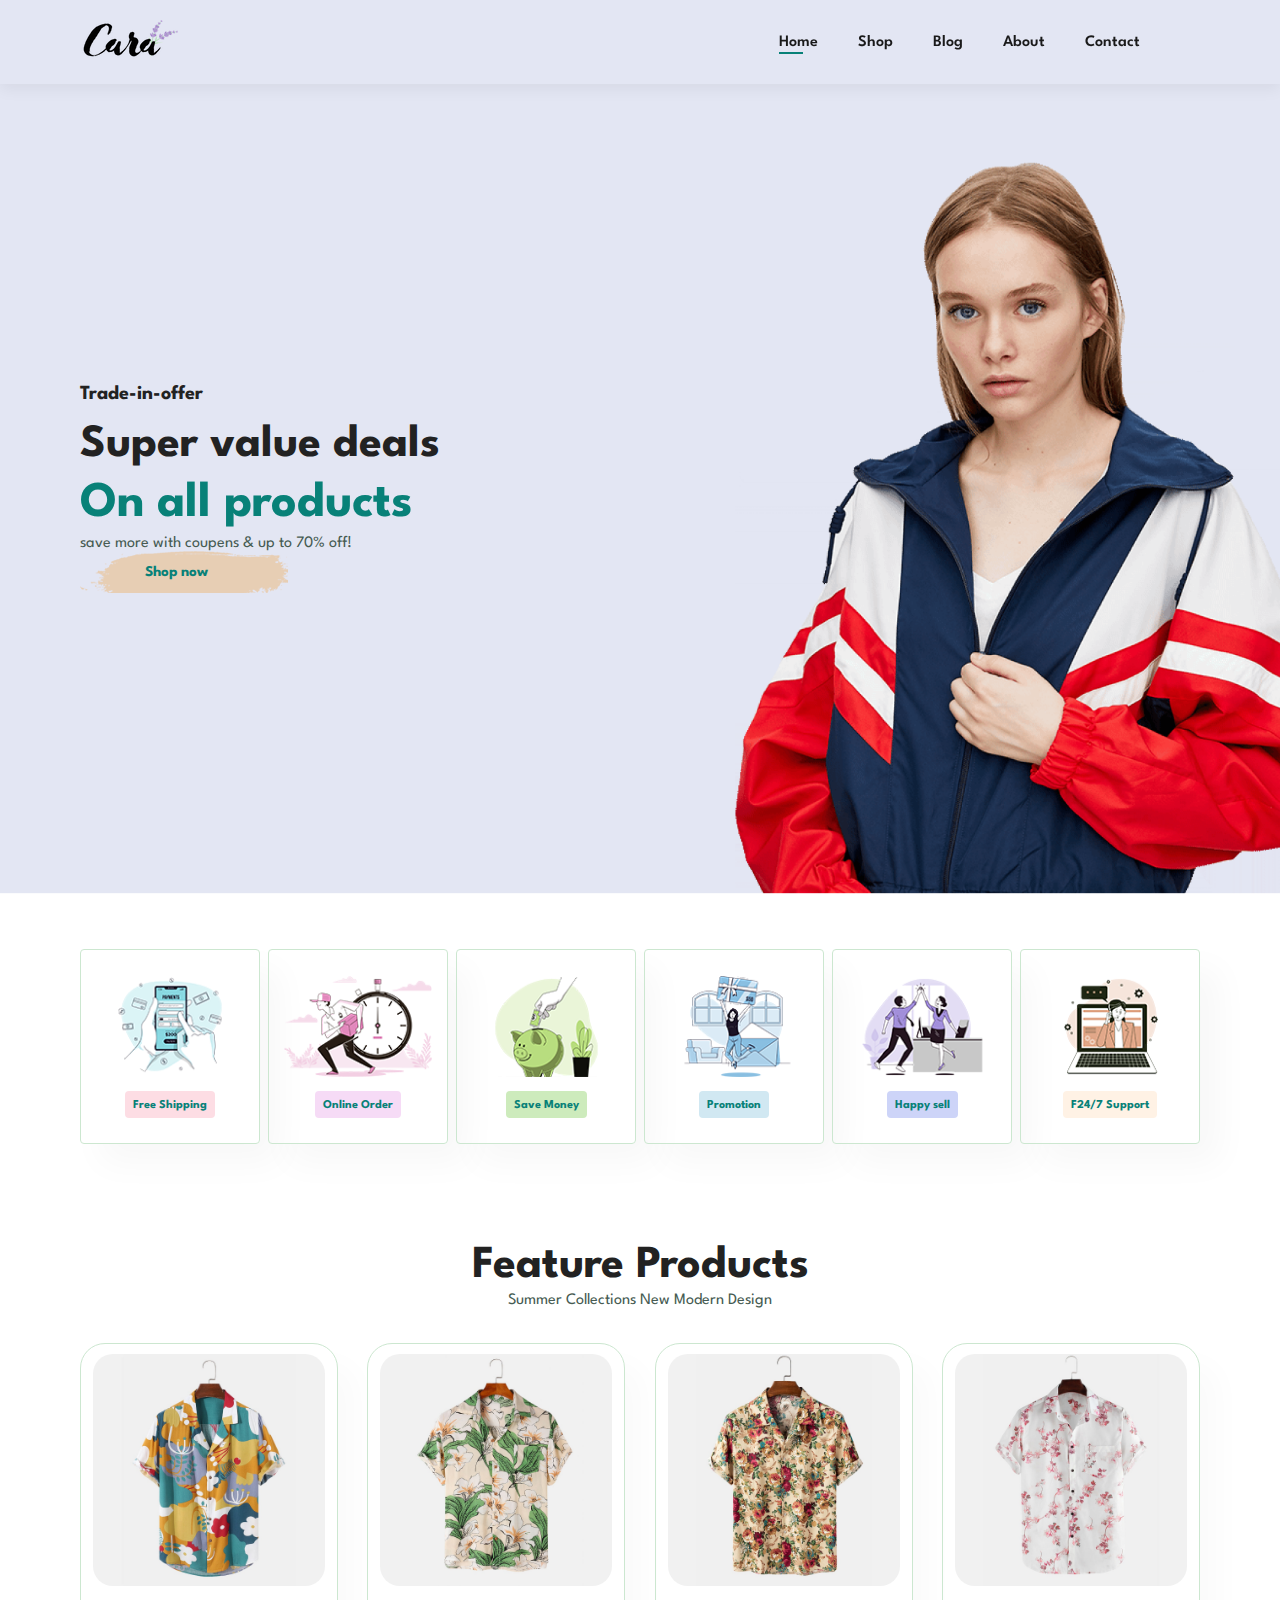
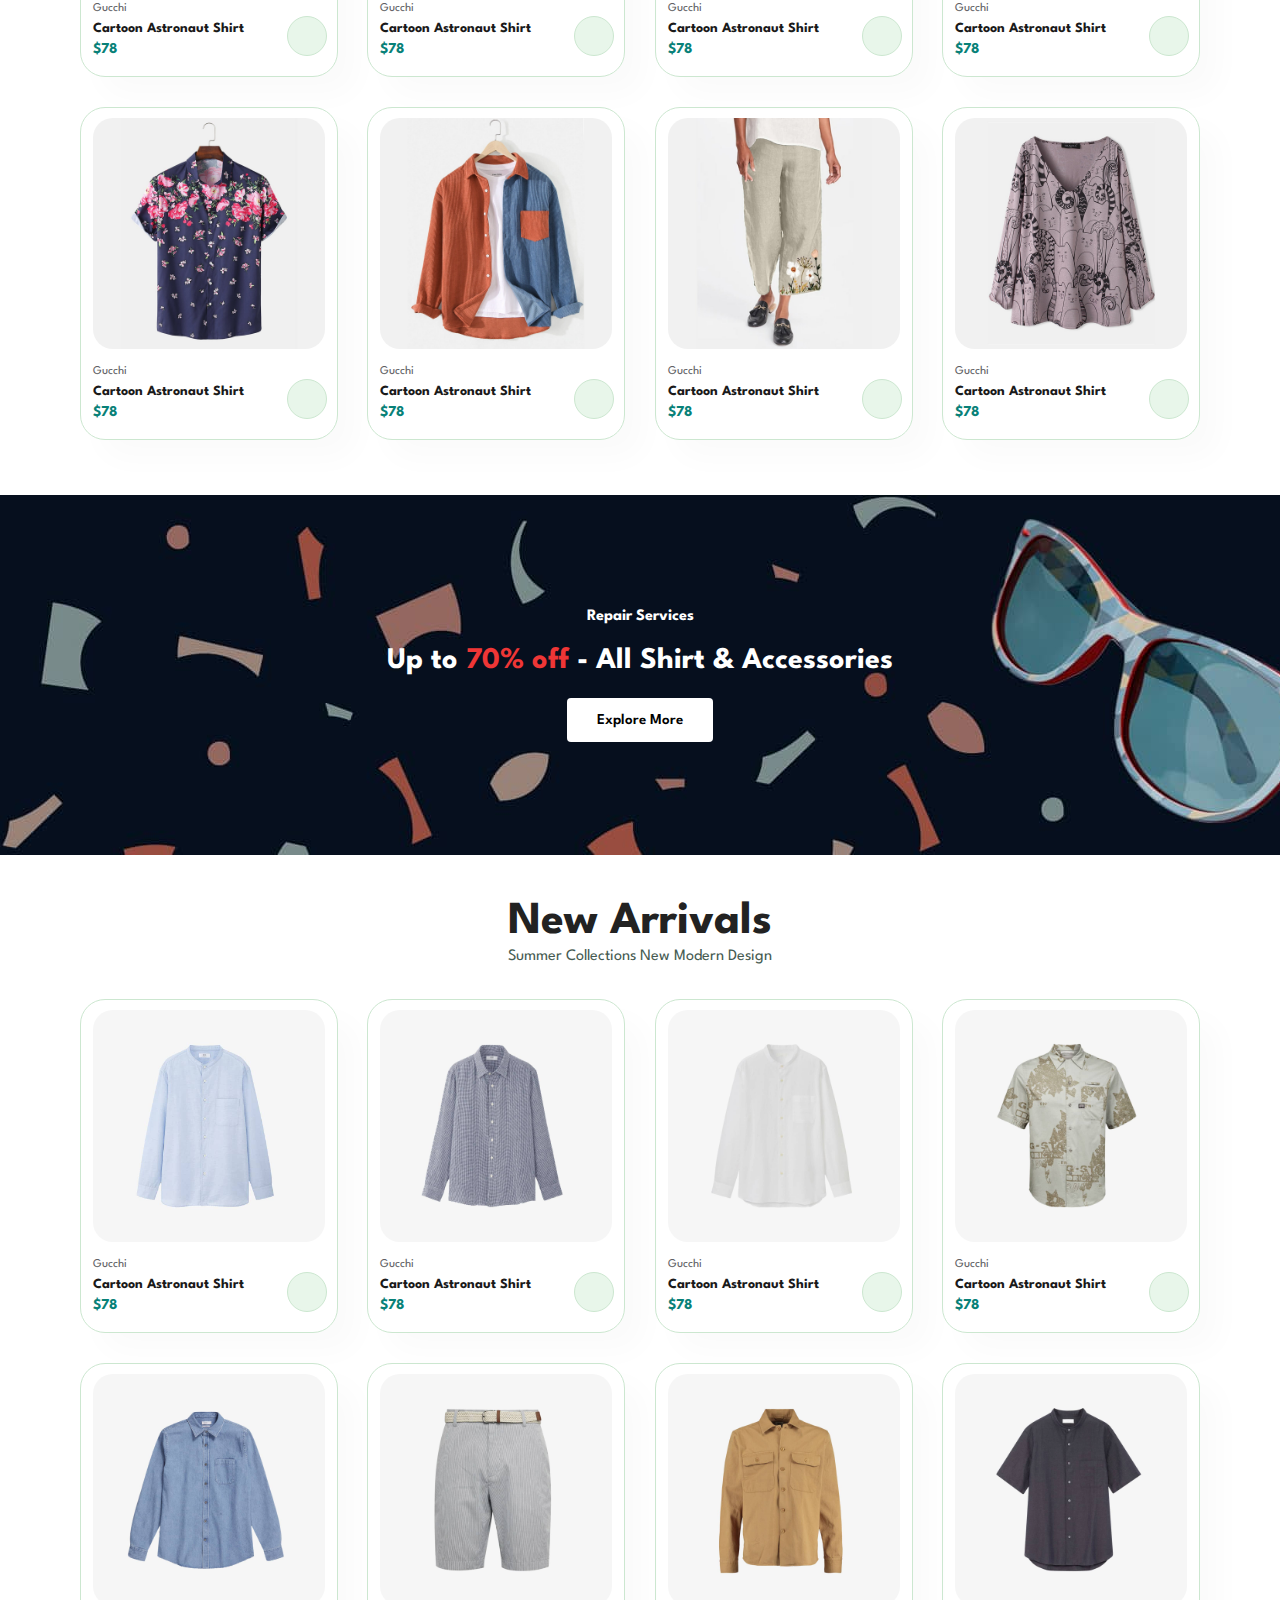
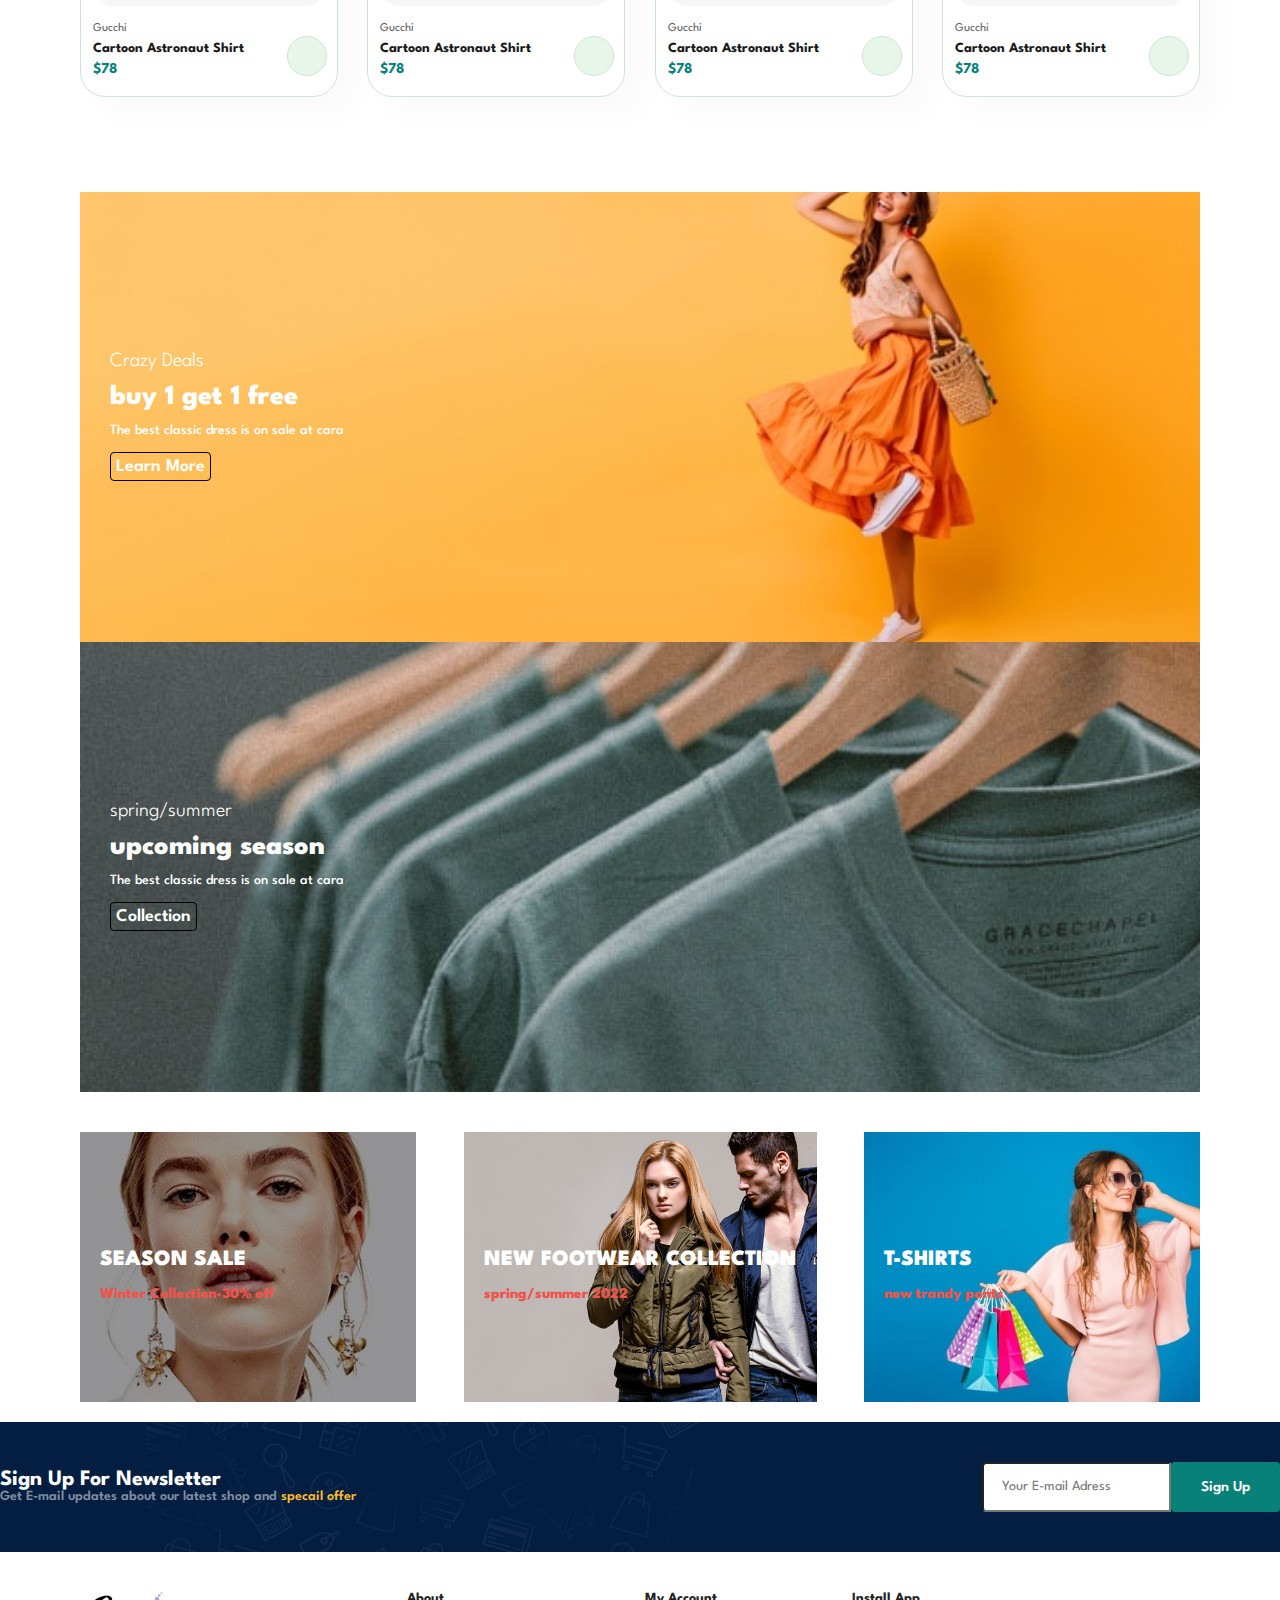
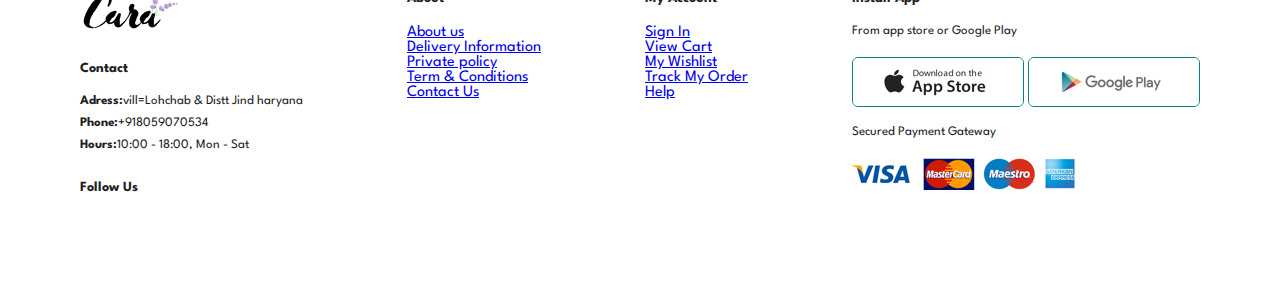
<file: index.html>
<!DOCTYPE html>
<html lang="en">
 

<head>
    <meta charset="UTF-8">
    <meta http-equiv="X-UA-Compatible" content="IE=edge">
    <meta name="viewport" content="width=device-widht, initial-scale=1.0">
    <title> Ecommerce web </title>
    <!-- <link rel="stylesheet" href="https://use.fontawesome.com/releases/v5.15.4/css/all.css" /> -->
    <link rel="stylesheet" href="https://cdnjs.cloudflare.com/ajax/libs/font-awesome/6.1.1/css/all.min.css"
        integrity="sha512-KfkfwYDsLkIlwQp6LFnl8zNdLGxu9YAA1QvwINks4PhcElQSvqcyVLLD9aMhXd13uQjoXtEKNosOWaZqXgel0g=="
        crossorigin="anonymous" referrerpolicy="no-referrer" />


    <link rel="stylesheet" href="style.css">

</head>

<body>
    <section id="header">
        <a href="#"><img src="img/logo.png" class="logo" alt=""></a>
        <div>
            <ul id="navbar">
                <li><a class="active" href="index.html">Home</a></li>
                <li><a href="shop.html">Shop</a></li>
                <li><a href="blog.html">Blog</a></li>
                <li><a href="about.html">About</a></li>
                <li><a href="contact.html">Contact</a></li>
                <li id="lg-bag"><a href="cart.html"><i class="fa-solid fa-cart-arrow-down"></i></a></li>
                <a href="#" id="close"><i class="fa fa-times" aria-hidden="true"></i>
                </a>
            </ul>
        </div>
        <div id="mobile">
            <a href="cart.html"><i class="fa-solid fa-cart-arrow-down"></i></a>
            <i id="bar" class="fas fa-outdent"></i>
        </div>
       
    </section>

    <section id="hero">
        <h4>Trade-in-offer</h4>
        <h2>Super value deals</h2>
        <h1>On all products</h1>
        <p>save more with coupens & up to 70% off! </p>
        <button>Shop now</button>
    </section>


    <section id="feature" class="section-p1">
        <div class="fe-box">
            <img src="img/features/f1.png" alt="">
            <h6>Free Shipping</h6>
        </div>
        <div class="fe-box">
            <img src="img/features/f2.png" alt="">
            <h6>Online Order</h6>
        </div>
        <div class="fe-box">
            <img src="img/features/f3.png" alt="">
            <h6>Save Money</h6>
        </div>
        <div class="fe-box">
            <img src="img/features/f4.png" alt="">
            <h6>Promotion</h6>
        </div>
        <div class="fe-box">
            <img src="img/features/f5.png" alt="">
            <h6>Happy sell</h6>
        </div>
        <div class="fe-box">
            <img src="img/features/f6.png" alt="">
            <h6> F24/7 Support</h6>
        </div>

    </section>
    <section id="product1" class="section-p1">
        <h2>Feature Products</h2>
        <p>Summer Collections New Modern Design</p>
        <div class="pro-container">
            <div class="pro">
                <img src="img/products/f1.jpg" alt="">
                <div class="des">
                    <span>Gucchi</span>
                    <h5>Cartoon Astronaut Shirt</h5>
                    <div class="star">
                        <i class="fas fa-star"></i>
                        <i class="fas fa-star"></i>
                        <i class="fas fa-star"></i>
                        <i class="fas fa-star"></i>
                        <i class="fas fa-star"></i>
                    </div>
                    <h4>$78</h4>
                </div>
                <a href="#">
                    <i class="fa-solid fa-cart-arrow-down cart"></i>
                   
                   
                    
                </a>
            </div>
            <div class="pro">
                <img src="img/products/f2.jpg" alt="">
                <div class="des">
                    <span>Gucchi</span>
                    <h5>Cartoon Astronaut Shirt</h5>
                    <div class="star">
                        <i class="fas fa-star"></i>
                        <i class="fas fa-star"></i>
                        <i class="fas fa-star"></i>
                        <i class="fas fa-star"></i>
                        <i class="fas fa-star"></i>
                    </div>
                    <h4>$78</h4>
                </div>
                <a href="#"><i class="fa-solid fa-cart-arrow-down cart"></i></a>
            </div>
            <div class="pro">
                <img src="img/products/f3.jpg" alt="">
                <div class="des">
                    <span>Gucchi</span>
                    <h5>Cartoon Astronaut Shirt</h5>
                    <div class="star">
                        <i class="fas fa-star"></i>
                        <i class="fas fa-star"></i>
                        <i class="fas fa-star"></i>
                        <i class="fas fa-star"></i>
                        <i class="fas fa-star"></i>
                    </div>
                    <h4>$78</h4>
                </div>
                <a href="#"><i class="fa-solid fa-cart-arrow-down cart"></i></a>
            </div>
            <div class="pro">
                <img src="img/products/f4.jpg" alt="">
                <div class="des">
                    <span>Gucchi</span>
                    <h5>Cartoon Astronaut Shirt</h5>
                    <div class="star">
                        <i class="fas fa-star"></i>
                        <i class="fas fa-star"></i>
                        <i class="fas fa-star"></i>
                        <i class="fas fa-star"></i>
                        <i class="fas fa-star"></i>
                    </div>
                    <h4>$78</h4>
                </div>
                <a href="#"><i class="fa-solid fa-cart-arrow-down cart"></i></a>
            </div>
            <div class="pro">
                <img src="img/products/f5.jpg" alt="">
                <div class="des">
                    <span>Gucchi</span>
                    <h5>Cartoon Astronaut Shirt</h5>
                    <div class="star">
                        <i class="fas fa-star"></i>
                        <i class="fas fa-star"></i>
                        <i class="fas fa-star"></i>
                        <i class="fas fa-star"></i>
                        <i class="fas fa-star"></i>
                    </div>
                    <h4>$78</h4>
                </div>
                <a href="#"><i class="fa-solid fa-cart-arrow-down cart"></i></a>
            </div>
            <div class="pro">
                <img src="img/products/f6.jpg" alt="">
                <div class="des">
                    <span>Gucchi</span>
                    <h5>Cartoon Astronaut Shirt</h5>
                    <div class="star">
                        <i class="fas fa-star"></i>
                        <i class="fas fa-star"></i>
                        <i class="fas fa-star"></i>
                        <i class="fas fa-star"></i>
                        <i class="fas fa-star"></i>
                    </div>
                    <h4>$78</h4>
                </div>
                <a href="#"><i class="fa-solid fa-cart-arrow-down cart"></i></a>
            </div>
            <div class="pro">
                <img src="img/products/f7.jpg" alt="">
                <div class="des">
                    <span>Gucchi</span>
                    <h5>Cartoon Astronaut Shirt</h5>
                    <div class="star">
                        <i class="fas fa-star"></i>
                        <i class="fas fa-star"></i>
                        <i class="fas fa-star"></i>
                        <i class="fas fa-star"></i>
                        <i class="fas fa-star"></i>
                    </div>
                    <h4>$78</h4>
                </div>
                <a href="#"><i class="fa-solid fa-cart-arrow-down cart"></i></a>
            </div>
            <div class="pro">
                <img src="img/products/f8.jpg" alt="">
                <div class="des">
                    <span>Gucchi</span>
                    <h5>Cartoon Astronaut Shirt</h5>
                    <div class="star">
                        <i class="fas fa-star"></i>
                        <i class="fas fa-star"></i>
                        <i class="fas fa-star"></i>
                        <i class="fas fa-star"></i>
                        <i class="fas fa-star"></i>
                    </div>
                    <h4>$78</h4>
                </div>
                <a href="#"><i class="fa-solid fa-cart-arrow-down cart"></i></a>
            </div>
        </div>

    </section>
    <section id="banner" class="section-m1">
        <h4>Repair Services </h4>
        <h2>Up to <span>70% off</span> - All Shirt & Accessories</h2>
        <button class="normal">Explore More</button>
    </section>

    <section id="product1" class="section-p1">
        <h2>New Arrivals</h2>
        <p>Summer Collections New Modern Design</p>
        <div class="pro-container">
            <div class="pro">
                <img src="img/products/n1.jpg" alt="">
                <div class="des">
                    <span>Gucchi</span>
                    <h5>Cartoon Astronaut Shirt</h5>
                    <div class="star">
                        <i class="fas fa-star"></i>
                        <i class="fas fa-star"></i>
                        <i class="fas fa-star"></i>
                        <i class="fas fa-star"></i>
                        <i class="fas fa-star"></i>
                    </div>
                    <h4>$78</h4>
                </div>
                <a href="#"><i class="fa-solid fa-cart-arrow-down cart"></i></a>
            </div>
            <div class="pro">
                <img src="img/products/n2.jpg" alt="">
                <div class="des">
                    <span>Gucchi</span>
                    <h5>Cartoon Astronaut Shirt</h5>
                    <div class="star">
                        <i class="fas fa-star"></i>
                        <i class="fas fa-star"></i>
                        <i class="fas fa-star"></i>
                        <i class="fas fa-star"></i>
                        <i class="fas fa-star"></i>
                    </div>
                    <h4>$78</h4>
                </div>
                <a href="#"><i class="fa-solid fa-cart-arrow-down cart"></i></a>
            </div>
            <div class="pro">
                <img src="img/products/n3.jpg" alt="">
                <div class="des">
                    <span>Gucchi</span>
                    <h5>Cartoon Astronaut Shirt</h5>
                    <div class="star">
                        <i class="fas fa-star"></i>
                        <i class="fas fa-star"></i>
                        <i class="fas fa-star"></i>
                        <i class="fas fa-star"></i>
                        <i class="fas fa-star"></i>
                    </div>
                    <h4>$78</h4>
                </div>
                <a href="#"><i class="fa-solid fa-cart-arrow-down cart"></i></a>
            </div>
            <div class="pro">
                <img src="img/products/n4.jpg" alt="">
                <div class="des">
                    <span>Gucchi</span>
                    <h5>Cartoon Astronaut Shirt</h5>
                    <div class="star">
                        <i class="fas fa-star"></i>
                        <i class="fas fa-star"></i>
                        <i class="fas fa-star"></i>
                        <i class="fas fa-star"></i>
                        <i class="fas fa-star"></i>
                    </div>
                    <h4>$78</h4>
                </div>
                <a href="#"><i class="fa-solid fa-cart-arrow-down cart"></i></a>
            </div>
            <div class="pro">
                <img src="img/products/n5.jpg" alt="">
                <div class="des">
                    <span>Gucchi</span>
                    <h5>Cartoon Astronaut Shirt</h5>
                    <div class="star">
                        <i class="fas fa-star"></i>
                        <i class="fas fa-star"></i>
                        <i class="fas fa-star"></i>
                        <i class="fas fa-star"></i>
                        <i class="fas fa-star"></i>
                    </div>
                    <h4>$78</h4>
                </div>
                <a href="#"><i class="fa-solid fa-cart-arrow-down cart"></i></a>
            </div>
            <div class="pro">
                <img src="img/products/n6.jpg" alt="">
                <div class="des">
                    <span>Gucchi</span>
                    <h5>Cartoon Astronaut Shirt</h5>
                    <div class="star">
                        <i class="fas fa-star"></i>
                        <i class="fas fa-star"></i>
                        <i class="fas fa-star"></i>
                        <i class="fas fa-star"></i>
                        <i class="fas fa-star"></i>
                    </div>
                    <h4>$78</h4>
                </div>
                <a href="#"><i class="fa-solid fa-cart-arrow-down cart"></i></a>
            </div>
            <div class="pro">
                <img src="img/products/n7.jpg" alt="">
                <div class="des">
                    <span>Gucchi</span>
                    <h5>Cartoon Astronaut Shirt</h5>
                    <div class="star">
                        <i class="fas fa-star"></i>
                        <i class="fas fa-star"></i>
                        <i class="fas fa-star"></i>
                        <i class="fas fa-star"></i>
                        <i class="fas fa-star"></i>
                    </div>
                    <h4>$78</h4>
                </div>
                <a href="#"><i class="fa-solid fa-cart-arrow-down cart"></i></a>
            </div>
            <div class="pro">
                <img src="img/products/n8.jpg" alt="">
                <div class="des">
                    <span>Gucchi</span>
                    <h5>Cartoon Astronaut Shirt</h5>
                    <div class="star">
                        <i class="fas fa-star"></i>
                        <i class="fas fa-star"></i>
                        <i class="fas fa-star"></i>
                        <i class="fas fa-star"></i>
                        <i class="fas fa-star"></i>
                    </div>
                    <h4>$78</h4>
                </div>
                <a href="#"><i class="fa-solid fa-cart-arrow-down cart"></i></a>
            </div>
        </div>

    </section>

    <section id="sm-banner" class="section-p1">
        <div class="banner-box">
            <h4>Crazy Deals</h4>
            <h2>buy 1 get 1 free</h2>
            <span>The best classic dress is on sale at cara</span>
            <button class="white"> Learn More</button>
        </div>
        <div class="banner-box banner-box2">
            <h4>spring/summer</h4>
            <h2>upcoming season</h2>
            <span>The best classic dress is on sale at cara</span>
            <button class="white"> Collection</button>
        </div>
    </section>
    <section id="banner3">
        <div class="banner-box ">

            <h2>SEASON SALE</h2>
            <h3>Winter Collection-30% off</h3>

        </div>
        <div class="banner-box banner-box2 ">

            <h2>NEW FOOTWEAR COLLECTION</h2>
            <h3>spring/summer 2022</h3>

        </div>

        <div class="banner-box banner-box3 ">

            <h2>T-SHIRTS</h2>
            <h3>new trandy pants</h3>

        </div>
    </section>
    <section id="newsletter" class="section-p1 section-m1">
        <div class="newstext">
            <h4>Sign Up For Newsletter</h4>
            <p>Get E-mail updates about our latest shop and <span>specail offer</span></p>
        </div>
        <div class="from">
            <input type="tex" placeholder="Your E-mail Adress">
            <button class="normal">Sign Up</button>
        </div>
    </section>
    <footer class="section-p1">
        <div class="col">
            <img class="logo" src="img/logo.png" alt="">
            <h4>Contact</h4>
            <p><strong>Adress:</strong>vill=Lohchab & Distt Jind haryana</p>
            <p><strong>Phone:</strong>+918059070534</p>
            <p><strong>Hours:</strong>10:00 - 18:00, Mon - Sat</p>
            <div class="follow">
                <h4> Follow Us</h4>
                <div class="icon">
                    <i class="fab fa-facebook-f"></i>
                    <i class="fab fa-twitter"></i>
                    <i class="fab fa-instagram"></i>
                    <i class="fab fa-pintrest-p"></i>
                    <i class="fab fa-youtube"></i>
                </div>
            </div>
        </div>
        <div class="col">
            <h4>About</h4>
            <a href="#">About us</a>
            <a href="#">Delivery Information</a>
            <a href="#">Private policy</a>
            <a href="#">Term & Conditions</a>
            <a href="#">Contact Us</a>

        </div>
        <div class="col">
            <h4>My Account </h4>
            <a href="#">Sign In</a>
            <a href="#">View Cart</a>
            <a href="#">My Wishlist</a>
            <a href="#">Track My Order</a>
            <a href="#">Help</a>

        </div>
        <div class="col install">
            <h4>Install App</h4>
            <p>From app store or Google Play</p>
            <div class="row">
                <img src="img/pay/app.jpg" alt="">
                <img src="img/pay/play.jpg" alt="">
            </div>
            <p>Secured Payment Gateway</p>

            <img src="img/pay/pay.png" alt="">
  </footer>

    <script src="java.js"></script>
</body>

</html>
</file>
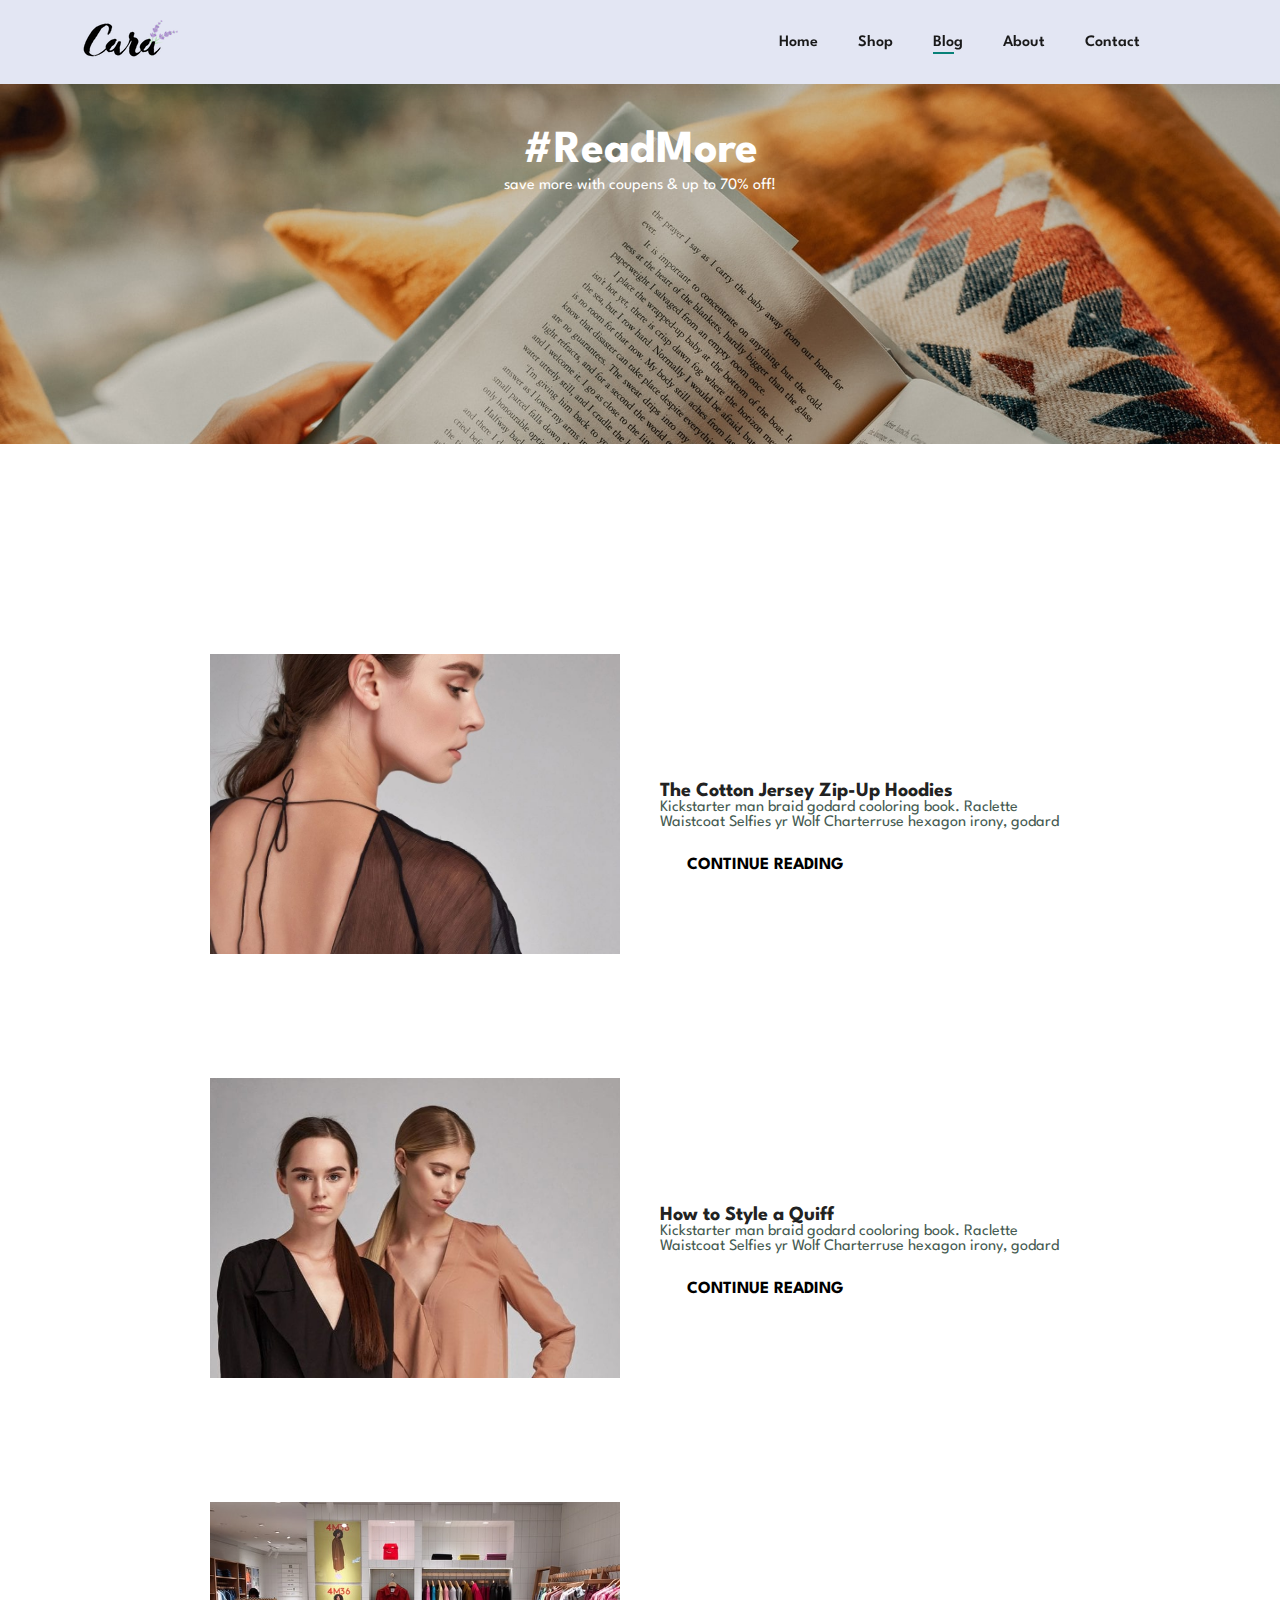
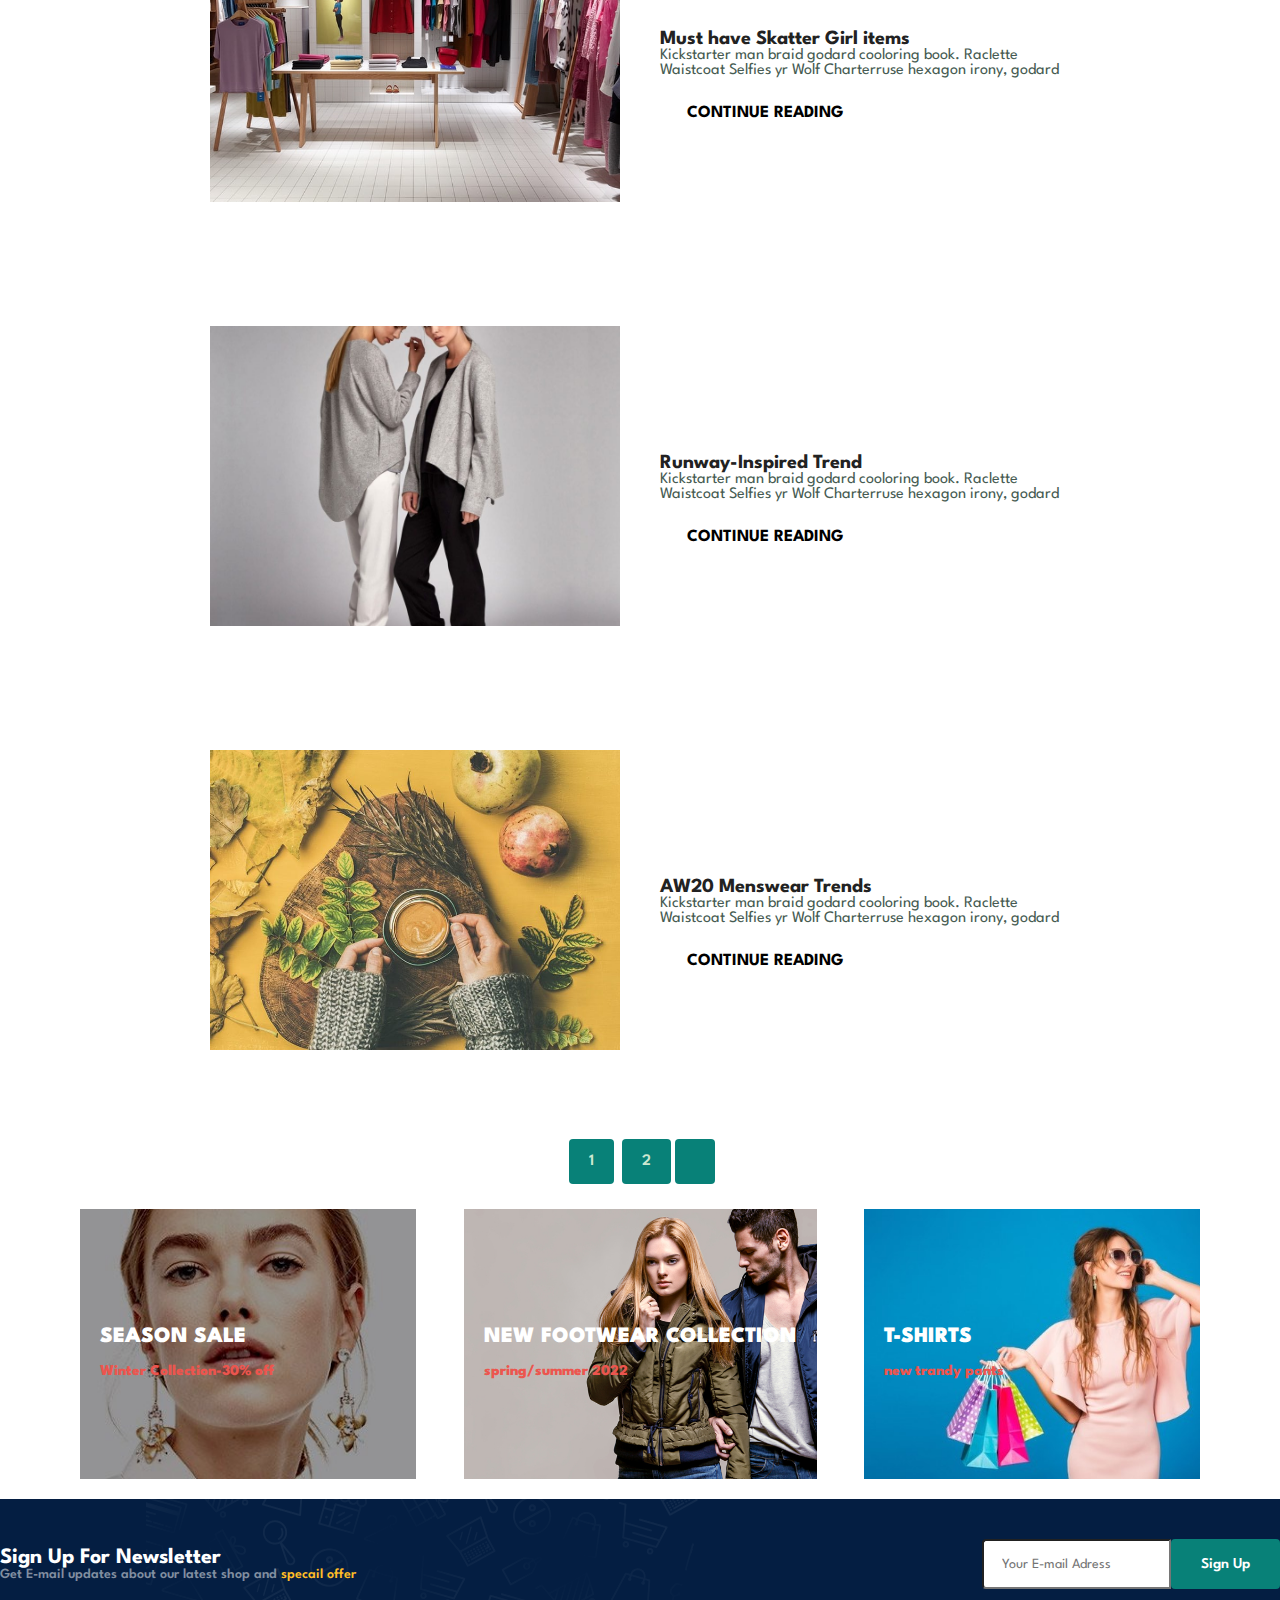
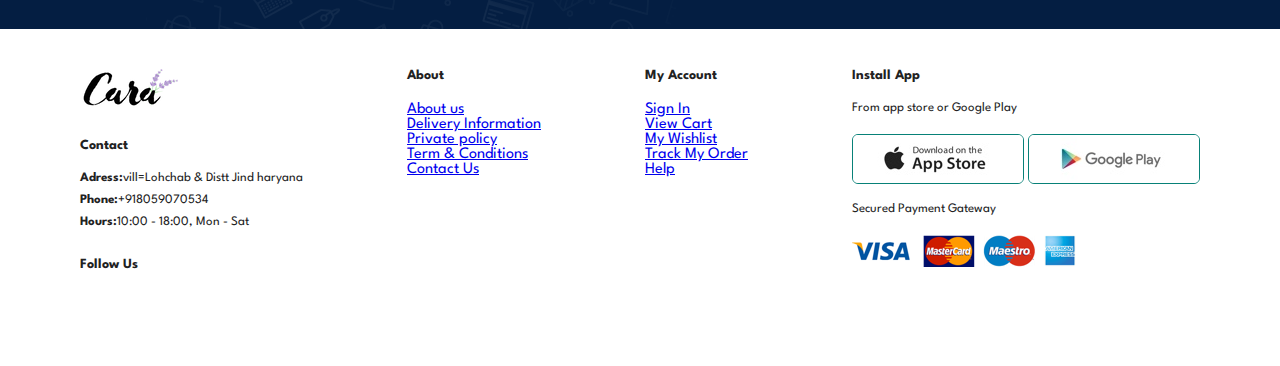
<file: blog.html>
<!DOCTYPE html>
<html lang="en">
 

<head>
    <meta charset="UTF-8">
    <meta http-equiv="X-UA-Compatible" content="IE=edge">
    <meta name="viewport" content="width=device-widht, initial-scale=1.0">
    <title> Ecommerce web </title>
    <!-- <link rel="stylesheet" href="https://use.fontawesome.com/releases/v5.15.4/css/all.css" /> -->
    <link rel="stylesheet" href="https://cdnjs.cloudflare.com/ajax/libs/font-awesome/6.1.1/css/all.min.css"
        integrity="sha512-KfkfwYDsLkIlwQp6LFnl8zNdLGxu9YAA1QvwINks4PhcElQSvqcyVLLD9aMhXd13uQjoXtEKNosOWaZqXgel0g=="
        crossorigin="anonymous" referrerpolicy="no-referrer" />


    <link rel="stylesheet" href="style.css">

</head>

<body>
    <section id="header">
        <a href="#"><img src="img/logo.png" class="logo" alt=""></a>
        <div>
            <ul id="navbar">
                <li><a  href="index.html">Home</a></li>
                <li><a  href="shop.html">Shop</a></li>
                <li><a   class="active" href="blog.html">Blog</a></li>
                <li><a href="about.html">About</a></li>
                <li><a href="contact.html">Contact</a></li>
                <li id="lg-bag"><a href="cart.html"><i class="fa-solid fa-cart-arrow-down"></i></a></li>
                <a href="#" id="close"><i class="fa fa-times" aria-hidden="true"></i>
                </a>
            </ul>
        </div>
        <div id="mobile">
            <a href="cart.html"><i class="fa-solid fa-cart-arrow-down"></i></a>
            <i id="bar" class="fas fa-outdent"></i>
        </div>
       
    </section>

    <section id="page-header"  class="blog-header">
      
        <h2>#ReadMore</h2>
      
    
        <p>save more with coupens & up to 70% off! </p>
   
    </section>


    <section id="blog">
      <div class="blog-box">
        <div class="blog-img">
            <img src="img/blog/b1.jpg" alt="">
        </div>
        <div class="blog-detail">
          <h4>The Cotton Jersey Zip-Up Hoodies</h4>
          <p>Kickstarter man braid godard cooloring book. Raclette Waistcoat Selfies
            yr Wolf Charterruse hexagon irony, godard  </p>
            <a href="#">CONTINUE READING</a>
        </div>
        
      </div>
      <div class="blog-box">
        <div class="blog-img">
            <img src="img/blog/b2.jpg" alt="">
        </div>
        <div class="blog-detail">
          <h4>How to Style a Quiff</h4>
          <p>Kickstarter man braid godard cooloring book. Raclette Waistcoat Selfies
            yr Wolf Charterruse hexagon irony, godard  </p>
            <a href="#">CONTINUE READING</a>
        </div>
        
      </div>
      <div class="blog-box">
        <div class="blog-img">
            <img src="img/blog/b3.jpg" alt="">
        </div>
        <div class="blog-detail">
          <h4>Must have Skatter Girl items</h4>
          <p>Kickstarter man braid godard cooloring book. Raclette Waistcoat Selfies
            yr Wolf Charterruse hexagon irony, godard  </p>
            <a href="#">CONTINUE READING</a>
        </div>
        
      </div>
      <div class="blog-box">
        <div class="blog-img">
            <img src="img/blog/b4.jpg" alt="">
        </div>
        <div class="blog-detail">
          <h4>Runway-Inspired Trend</h4>
          <p>Kickstarter man braid godard cooloring book. Raclette Waistcoat Selfies
            yr Wolf Charterruse hexagon irony, godard  </p>
            <a href="#">CONTINUE READING</a>
        </div>
        
      </div>
      <div class="blog-box">
        <div class="blog-img">
            <img src="img/blog/b6.jpg" alt="">
        </div>
        <div class="blog-detail">
          <h4>AW20 Menswear Trends</h4>
          <p>Kickstarter man braid godard cooloring book. Raclette Waistcoat Selfies
            yr Wolf Charterruse hexagon irony, godard  </p>
            <a href="#">CONTINUE READING</a>
        </div>
        
      </div>

    </section>
   
    <section id="pagination" class="section-p1">
        <a href="#">1</a>
        <a href="#">2</a>
        <a href="#"><i class="fal-fa-long-arrow-alt-right"></i></a>


    </section>
    <section id="banner3">
        <div class="banner-box ">

            <h2>SEASON SALE</h2>
            <h3>Winter Collection-30% off</h3>

        </div>
        <div class="banner-box banner-box2 ">

            <h2>NEW FOOTWEAR COLLECTION</h2>
            <h3>spring/summer 2022</h3>

        </div>

        <div class="banner-box banner-box3 ">

            <h2>T-SHIRTS</h2>
            <h3>new trandy pants</h3>

        </div>
    </section>
    <section id="newsletter" class="section-p1 section-m1">
        <div class="newstext">
            <h4>Sign Up For Newsletter</h4>
            <p>Get E-mail updates about our latest shop and <span>specail offer</span></p>
        </div>
        <div class="from">
            <input type="tex" placeholder="Your E-mail Adress">
            <button class="normal">Sign Up</button>
        </div>
    </section>
    <footer class="section-p1">
        <div class="col">
            <img class="logo" src="img/logo.png" alt="">
            <h4>Contact</h4>
            <p><strong>Adress:</strong>vill=Lohchab & Distt Jind haryana</p>
            <p><strong>Phone:</strong>+918059070534</p>
            <p><strong>Hours:</strong>10:00 - 18:00, Mon - Sat</p>
            <div class="follow">
                <h4> Follow Us</h4>
                <div class="icon">
                    <i class="fab fa-facebook-f"></i>
                    <i class="fab fa-twitter"></i>
                    <i class="fab fa-instagram"></i>
                    <i class="fab fa-pintrest-p"></i>
                    <i class="fab fa-youtube"></i>
                </div>
            </div>
        </div>
        <div class="col">
            <h4>About</h4>
            <a href="#">About us</a>
            <a href="#">Delivery Information</a>
            <a href="#">Private policy</a>
            <a href="#">Term & Conditions</a>
            <a href="#">Contact Us</a>

        </div>
        <div class="col">
            <h4>My Account </h4>
            <a href="#">Sign In</a>
            <a href="#">View Cart</a>
            <a href="#">My Wishlist</a>
            <a href="#">Track My Order</a>
            <a href="#">Help</a>

        </div>
        <div class="col install">
            <h4>Install App</h4>
            <p>From app store or Google Play</p>
            <div class="row">
                <img src="img/pay/app.jpg" alt="">
                <img src="img/pay/play.jpg" alt="">
            </div>
            <p>Secured Payment Gateway</p>

            <img src="img/pay/pay.png" alt="">
  </footer>

    <script src="java.js"></script>
</body>

</html>
</file>
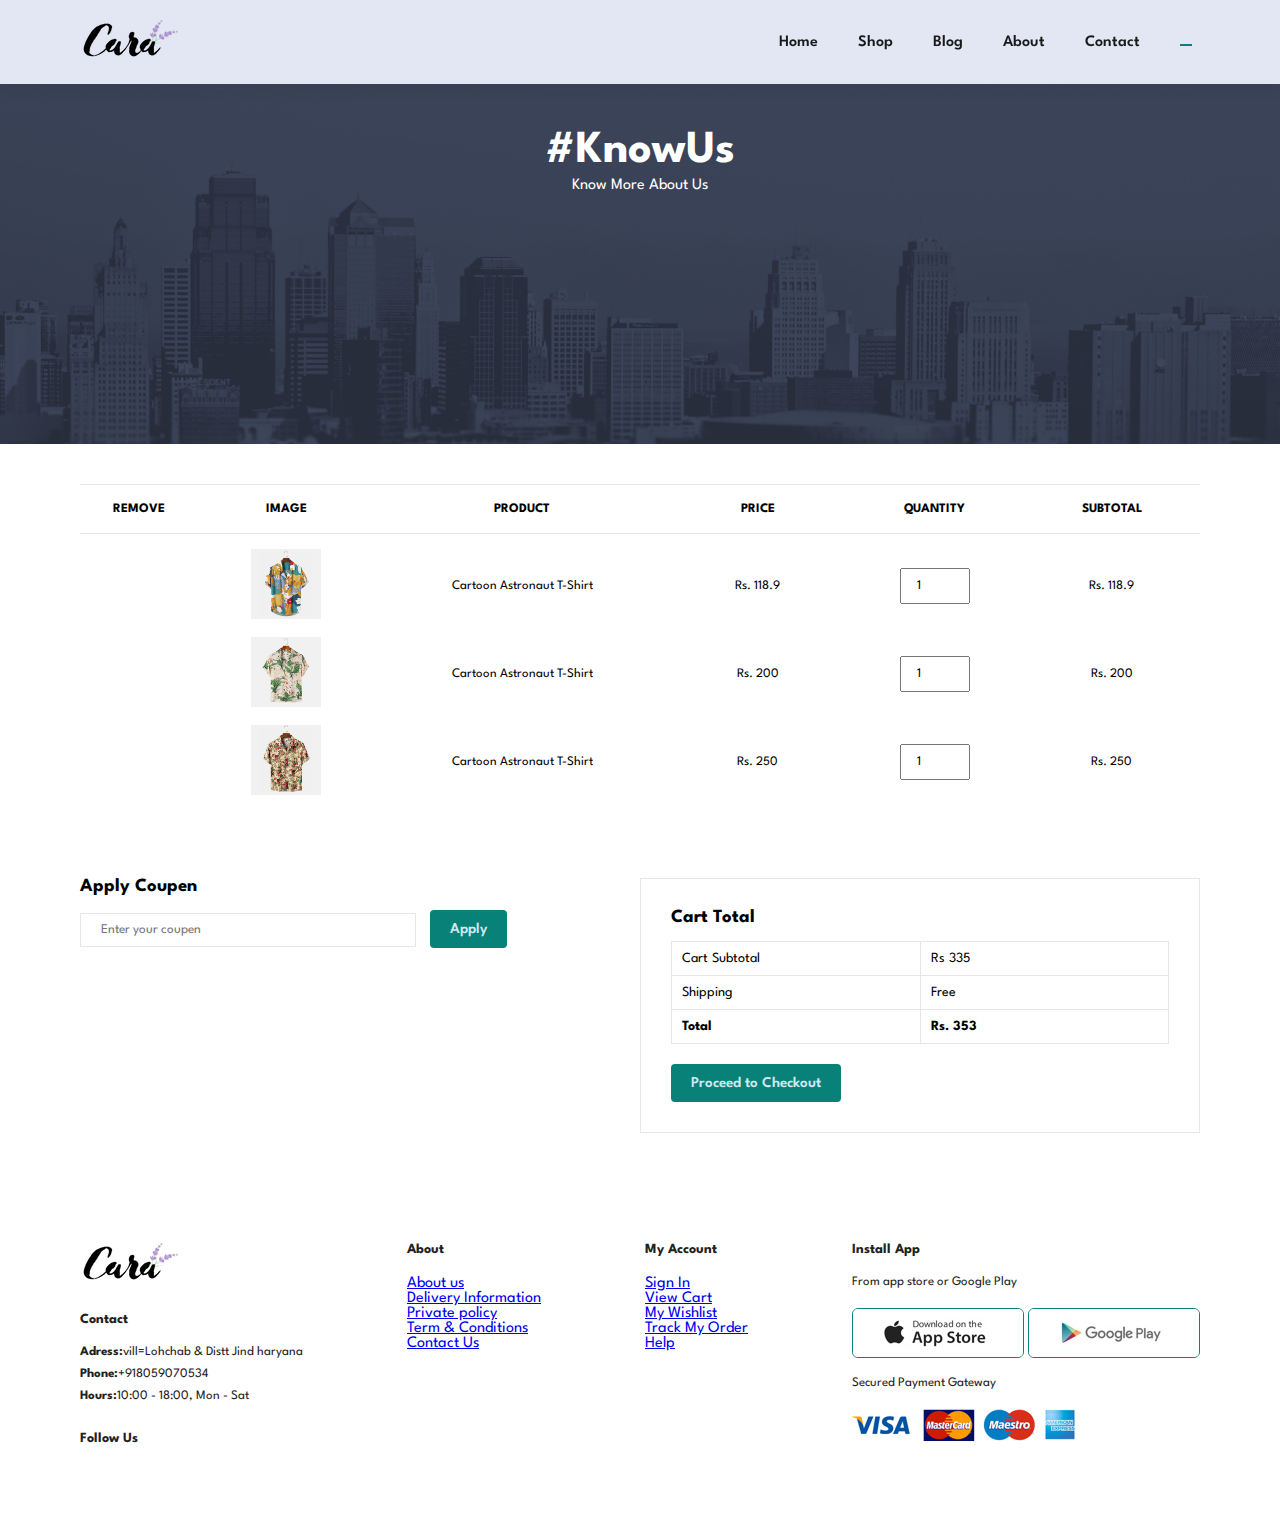
<file: cart.html>
<!DOCTYPE html>
<html lang="en">
 

<head>
    <meta charset="UTF-8">
    <meta http-equiv="X-UA-Compatible" content="IE=edge">
    <meta name="viewport" content="width=device-widht, initial-scale=1.0">
    <title> Ecommerce web </title>
    <!-- <link rel="stylesheet" href="https://use.fontawesome.com/releases/v5.15.4/css/all.css" /> -->
    <link rel="stylesheet" href="https://cdnjs.cloudflare.com/ajax/libs/font-awesome/6.1.1/css/all.min.css"
        integrity="sha512-KfkfwYDsLkIlwQp6LFnl8zNdLGxu9YAA1QvwINks4PhcElQSvqcyVLLD9aMhXd13uQjoXtEKNosOWaZqXgel0g=="
        crossorigin="anonymous" referrerpolicy="no-referrer" />


    <link rel="stylesheet" href="style.css">

</head>

<body>
    <section id="header">
        <a href="#"><img src="img/logo.png" class="logo" alt=""></a>
        <div>
            <ul id="navbar">
                <li><a  href="index.html">Home</a></li>
                <li><a  href="shop.html">Shop</a></li>
                <li><a    href="blog.html">Blog</a></li>
                <li><a   href="about.html">About</a></li>
                <li><a href="contact.html">Contact</a></li>
                <li id="lg-bag"><a class="active" href="cart.html"><i class="fa-solid fa-cart-arrow-down"></i></a></li>
                <a href="#" id="close"><i class="fa fa-times" aria-hidden="true"></i>
                </a>
            </ul>
        </div>
        <div id="mobile">
            <a href="cart.html"><i class="fa-solid fa-cart-arrow-down"></i></a>
            <i id="bar" class="fas fa-outdent"></i>
        </div>
       
    </section>

    <section id="page-header"  class="about-header">
      
        <h2>#KnowUs</h2>
      
    
        <p>Know More About Us  </p>
   
    </section>
    <section id="cart" class="section-p1">
        <table width="100%">
            <thead>
                <tr>
                    <td>Remove</td>
                    <td>Image</td>
                    <td>Product</td>
                    <td>Price</td>
                    <td>Quantity</td>
                    <td>Subtotal</td>
                </tr>
            </thead>
            <tbody>
                <tr>
                    <td><i class="far fa-times-circle"></i><a href="#"></a></td>
                    <td><img src="img/products/f1.jpg" alt=""></td>
                    <td>Cartoon Astronaut T-Shirt</td>
                    <td>Rs. 118.9</td>
                    <td><input type="number" value="1"></td>
                    <td>Rs. 118.9</td>
                </tr>
                <tr>
                    <td><i class="far fa-times-circle"></i><a href="#"></a></td>
                    <td><img src="img/products/f2.jpg" alt=""></td>
                    <td>Cartoon Astronaut T-Shirt</td>
                    <td>Rs. 200</td>
                    <td><input type="number" value="1"></td>
                    <td>Rs. 200</td>
                </tr>
                <tr>
                    <td><i class="far fa-times-circle"></i><a href="#"></a></td>
                    <td><img src="img/products/f3.jpg" alt=""></td>
                    <td>Cartoon Astronaut T-Shirt</td>
                    <td>Rs. 250</td>
                    <td><input type="number" value="1"></td>
                    <td>Rs. 250</td>
                </tr>
            </tbody>
        </table>
    </section>
    <section id="cart-add" class="section-p1">
        <div id="coupen">
            <h3>Apply Coupen</h3>
            <div>
                <input type="text" placeholder="Enter your coupen">
                <button class="normal">Apply</button>
            </div>   
        </div>
        <div id="subtotal">
            <h3>Cart Total</h3>
            <table><tr>
                <td>Cart Subtotal</td>
                <td>Rs 335</td>
            </tr>
                <tr>
                    <td>Shipping</td>
                <td>Free</td>
                </tr>
                <tr>
                    <td><strong>Total</strong></td>
                    <td><strong>Rs. 353</strong></td>
                    
                </tr>
               
               
            </table>
            <button class="normal">Proceed to Checkout</button>
        </div>
    </section>

    <footer class="section-p1">
        <div class="col">
            <img class="logo" src="img/logo.png" alt="">
            <h4>Contact</h4>
            <p><strong>Adress:</strong>vill=Lohchab & Distt Jind haryana</p>
            <p><strong>Phone:</strong>+918059070534</p>
            <p><strong>Hours:</strong>10:00 - 18:00, Mon - Sat</p>
            <div class="follow">
                <h4> Follow Us</h4>
                <div class="icon">
                    <i class="fab fa-facebook-f"></i>
                    <i class="fab fa-twitter"></i>
                    <i class="fab fa-instagram"></i>
                    <i class="fab fa-pintrest-p"></i>
                    <i class="fab fa-youtube"></i>
                </div>
            </div>
        </div>
        <div class="col">
            <h4>About</h4>
            <a href="#">About us</a>
            <a href="#">Delivery Information</a>
            <a href="#">Private policy</a>
            <a href="#">Term & Conditions</a>
            <a href="#">Contact Us</a>

        </div>
        <div class="col">
            <h4>My Account </h4>
            <a href="#">Sign In</a>
            <a href="#">View Cart</a>
            <a href="#">My Wishlist</a>
            <a href="#">Track My Order</a>
            <a href="#">Help</a>

        </div>
        <div class="col install">
            <h4>Install App</h4>
            <p>From app store or Google Play</p>
            <div class="row">
                <img src="img/pay/app.jpg" alt="">
                <img src="img/pay/play.jpg" alt="">
            </div>
            <p>Secured Payment Gateway</p>

            <img src="img/pay/pay.png" alt="">
  </footer>

    <script src="java.js"></script>
</body>

</html>
</file>
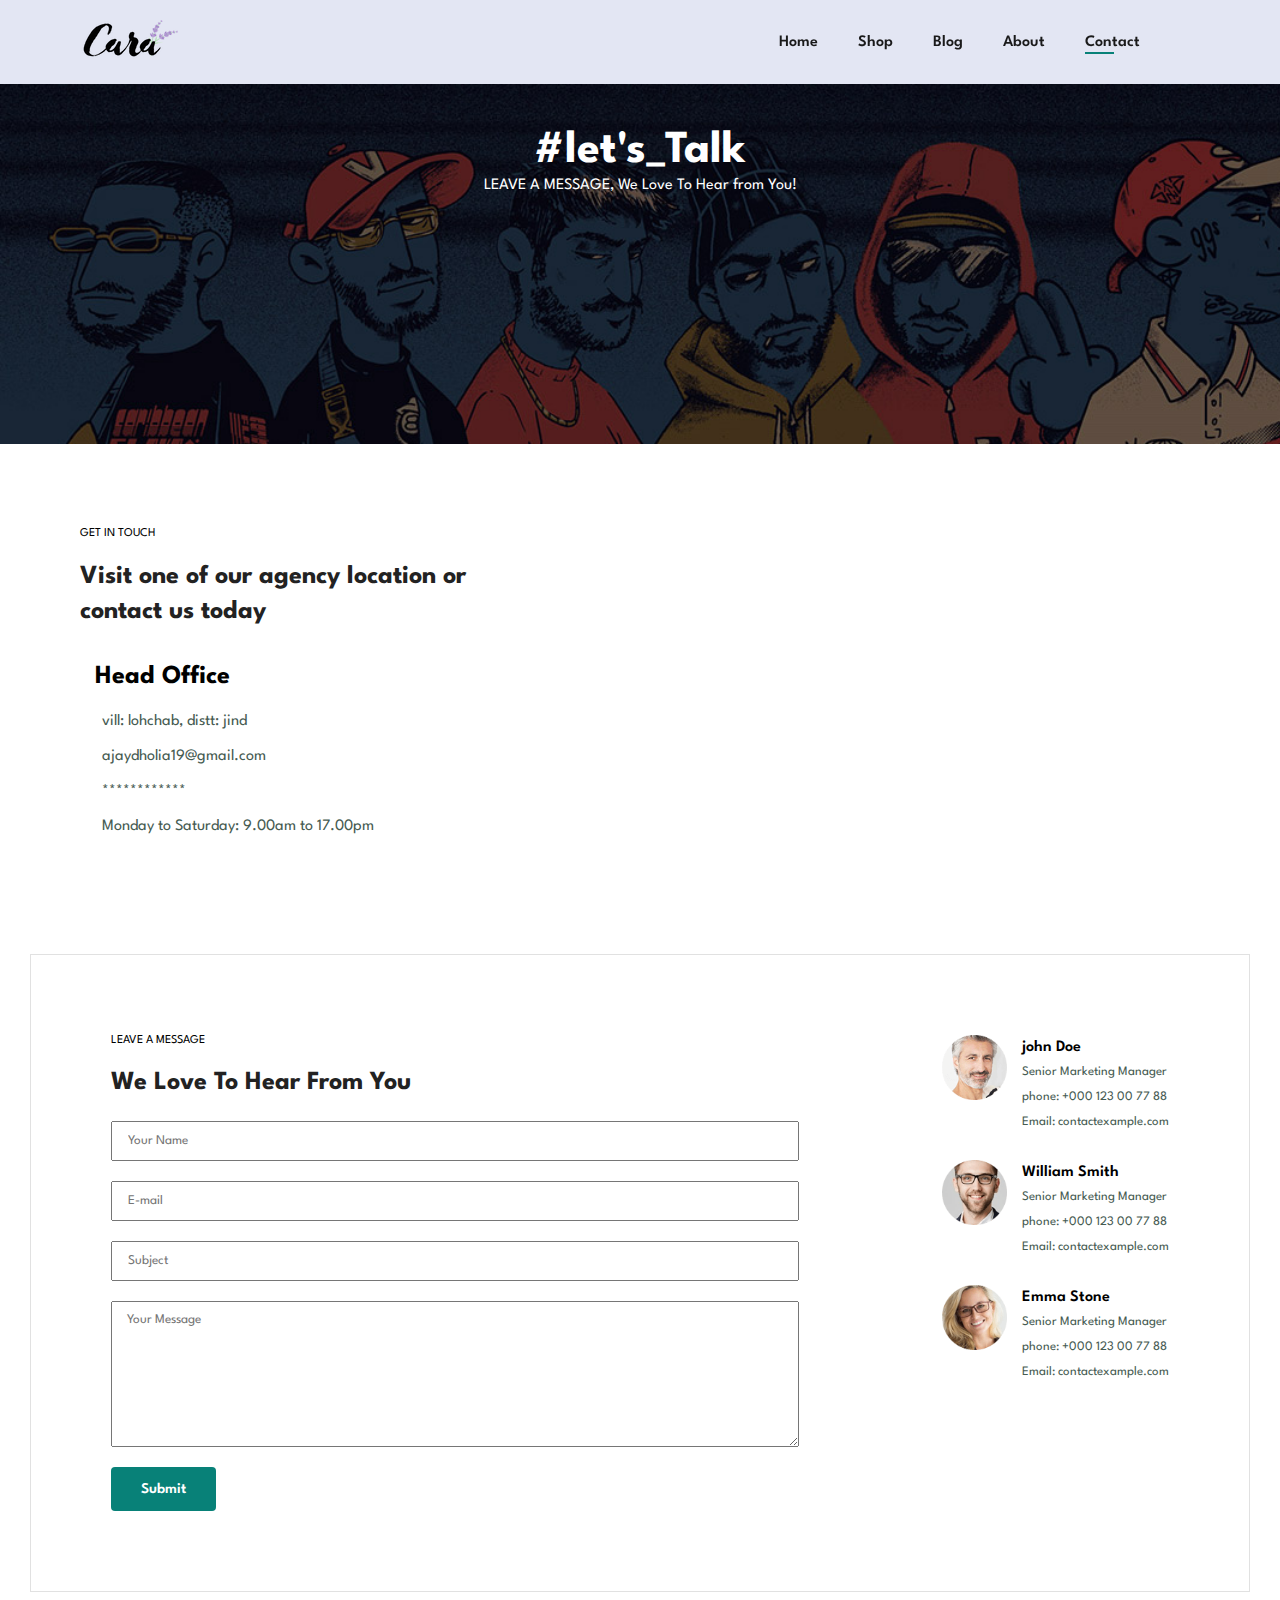
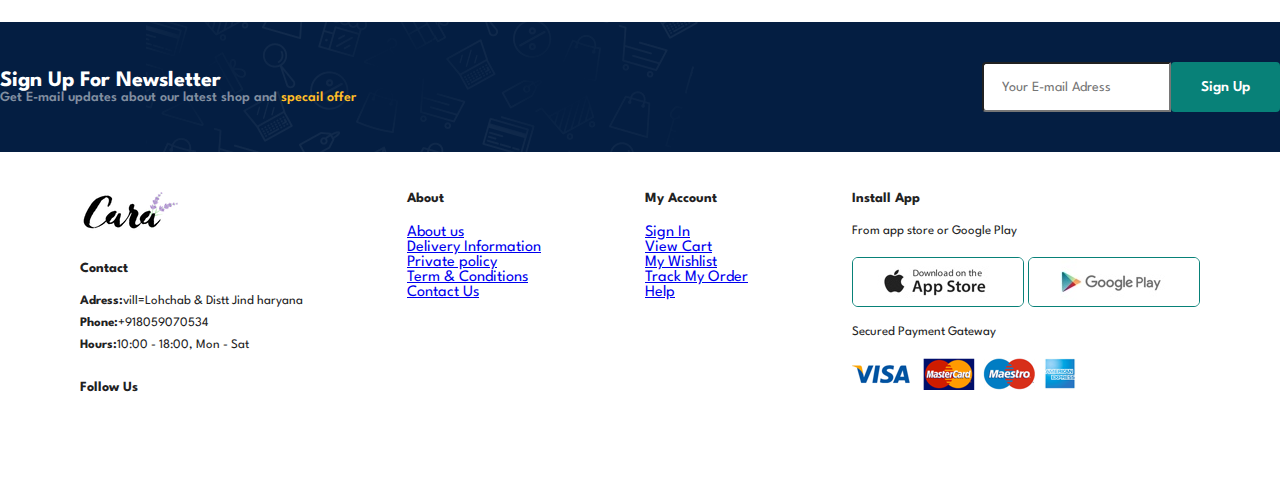
<file: contact.html>
<!DOCTYPE html>
<html lang="en">
 

<head>
    <meta charset="UTF-8">
    <meta http-equiv="X-UA-Compatible" content="IE=edge">
    <meta name="viewport" content="width=device-widht, initial-scale=1.0">
    <title> Ecommerce web </title>
    <!-- <link rel="stylesheet" href="https://use.fontawesome.com/releases/v5.15.4/css/all.css" /> -->
    <link rel="stylesheet" href="https://cdnjs.cloudflare.com/ajax/libs/font-awesome/6.1.1/css/all.min.css"
        integrity="sha512-KfkfwYDsLkIlwQp6LFnl8zNdLGxu9YAA1QvwINks4PhcElQSvqcyVLLD9aMhXd13uQjoXtEKNosOWaZqXgel0g=="
        crossorigin="anonymous" referrerpolicy="no-referrer" />


    <link rel="stylesheet" href="style.css">

</head>

<body>
    <section id="header">
        <!-- <a href="#"><img src="img/logo.png" class="logo" alt=""></a> -->
        <a href="#"><img src="img/logo.png" class="logo" alt=""></a>
        <div>
            <ul id="navbar">
                <li><a  href="index.html">Home</a></li>
                <li><a  href="shop.html">Shop</a></li>
                <li><a  href="blog.html">Blog</a></li>
                <li><a  href="about.html">About</a></li>
                <li><a  class="active" href="contact.html">Contact</a></li>
                <li id="lg-bag"><a href="cart.html"><i class="fa-solid fa-cart-arrow-down"></i></a></li>
                <a href="#" id="close"><i class="fa fa-times" aria-hidden="true"></i>
                </a>
            </ul>
        </div>
        <div id="mobile">
            <a href="cart.html"><i class="fa-solid fa-cart-arrow-down"></i></a>
            <i id="bar" class="fas fa-outdent"></i>
        </div>
       
    </section>

    <section id="page-header"  class="contact-header">
      
        <h2>#let's_Talk</h2>
      
    
        <p> LEAVE A MESSAGE, We Love To Hear from You! </p>
   
    </section>
    <section id="contact-details" class="section-p1">
        <div class="details">
            <span>GET IN TOUCH</span>
            <h2>Visit one of our agency location or contact us today</h2>
            <h3>Head Office</h3>
            <div>
                <li>
                    <!-- <i class="fal fa-map"></i> -->
                    <i class="fa-solid fa-map"></i>
                    <p>vill: lohchab, distt: jind</p>
                </li>
                <li>
                   
                    <!-- <i class="fa-solid fa-envelope-dot"></i> -->
                    <i class="fa-solid fa-at"></i>
                    <p>ajaydholia19@gmail.com</p>
                </li>
                <li>
                    <!-- <i class="fal fa-phone-alt"></i> -->
                    <i class="fa-solid fa-phone"></i>
                    <p>************</p>
                </li>
                <li>
                    <!-- <i class="fal fa-clock"></i> -->
                    <i class="fa-solid fa-clock"></i>
                    <p>Monday to Saturday: 9.00am to 17.00pm</p>
                </li>
            </div>
        </div>
        <div class="map">
            <iframe src="https://www.google.com/maps/embed?pb=!1m18!1m12!1m3!1d3479.5934274468127!2d76.33762231457527!3d29.294263660574515!2m3!1f0!2f0!3f0!3m2!1i1024!2i768!4f13.1!3m3!1m2!1s0x391205bfaca1a867%3A0x91dba45b3a0ecc22!2sChaudhary%20Ranbir%20Singh%20University%20Jind!5e0!3m2!1sen!2sin!4v1656430760348!5m2!1sen!2sin" 
            width="600" height="450" style="border:0;" allowfullscreen="" loading="lazy" referrerpolicy="no-referrer-when-downgrade"></iframe>
        </div>

    </section>
    <section id="form-details">
        <form action="">
            <span>LEAVE A MESSAGE</span>
            <h2>We Love To Hear From You</h2>
            <input type="text" placeholder="Your Name">
            <input type="text" placeholder="E-mail">
            <input type="text" placeholder="Subject">
            <textarea name="" id="" cols="30" rows="10" placeholder="Your Message"></textarea>
            <button class="normal">Submit</button>
        </form>
        <div class="people">
            <div>
                <img src="img/people/1.png" alt="">
                <p><span>john Doe </span>Senior Marketing Manager <br> phone: +000 123 00 77 88
                <br> Email: contactexample.com</p>
            </div>
            <div>
                <img src="img/people/2.png" alt="">
                <p><span>William Smith </span>Senior Marketing Manager <br> phone: +000 123 00 77 88
                <br> Email: contactexample.com</p>
            </div>
            <div>
                <img src="img/people/3.png" alt="">
                <p><span>Emma Stone </span>Senior Marketing Manager <br> phone: +000 123 00 77 88
                <br> Email: contactexample.com</p>
            </div>
        </div>
    </section>
   
    <section id="newsletter" class="section-p1 section-m1">
        <div class="newstext">
            <h4>Sign Up For Newsletter</h4>
            <p>Get E-mail updates about our latest shop and <span>specail offer</span></p>
        </div>
        <div class="from">
            <input type="tex" placeholder="Your E-mail Adress">
            <button class="normal">Sign Up</button>
        </div>
    </section>
   

    <footer class="section-p1">
        <div class="col">
            <img class="logo" src="img/logo.png" alt="">
            <h4>Contact</h4>
            <p><strong>Adress:</strong>vill=Lohchab & Distt Jind haryana</p>
            <p><strong>Phone:</strong>+918059070534</p>
            <p><strong>Hours:</strong>10:00 - 18:00, Mon - Sat</p>
            <div class="follow">
                <h4> Follow Us</h4>
                <div class="icon">
                    <i class="fab fa-facebook-f"></i>
                    <i class="fab fa-twitter"></i>
                    <i class="fab fa-instagram"></i>
                    <i class="fab fa-pintrest-p"></i>
                    <i class="fab fa-youtube"></i>
                </div>
            </div>
        </div>
        <div class="col">
            <h4>About</h4>
            <a href="#">About us</a>
            <a href="#">Delivery Information</a>
            <a href="#">Private policy</a>
            <a href="#">Term & Conditions</a>
            <a href="#">Contact Us</a>

        </div>
        <div class="col">
            <h4>My Account </h4>
            <a href="#">Sign In</a>
            <a href="#">View Cart</a>
            <a href="#">My Wishlist</a>
            <a href="#">Track My Order</a>
            <a href="#">Help</a>

        </div>
        <div class="col install">
            <h4>Install App</h4>
            <p>From app store or Google Play</p>
            <div class="row">
                <img src="img/pay/app.jpg" alt="">
                <img src="img/pay/play.jpg" alt="">
            </div>
            <p>Secured Payment Gateway</p>

            <img src="img/pay/pay.png" alt="">
  </footer>

    <script src="java.js"></script>
</body>

</html>
</file>
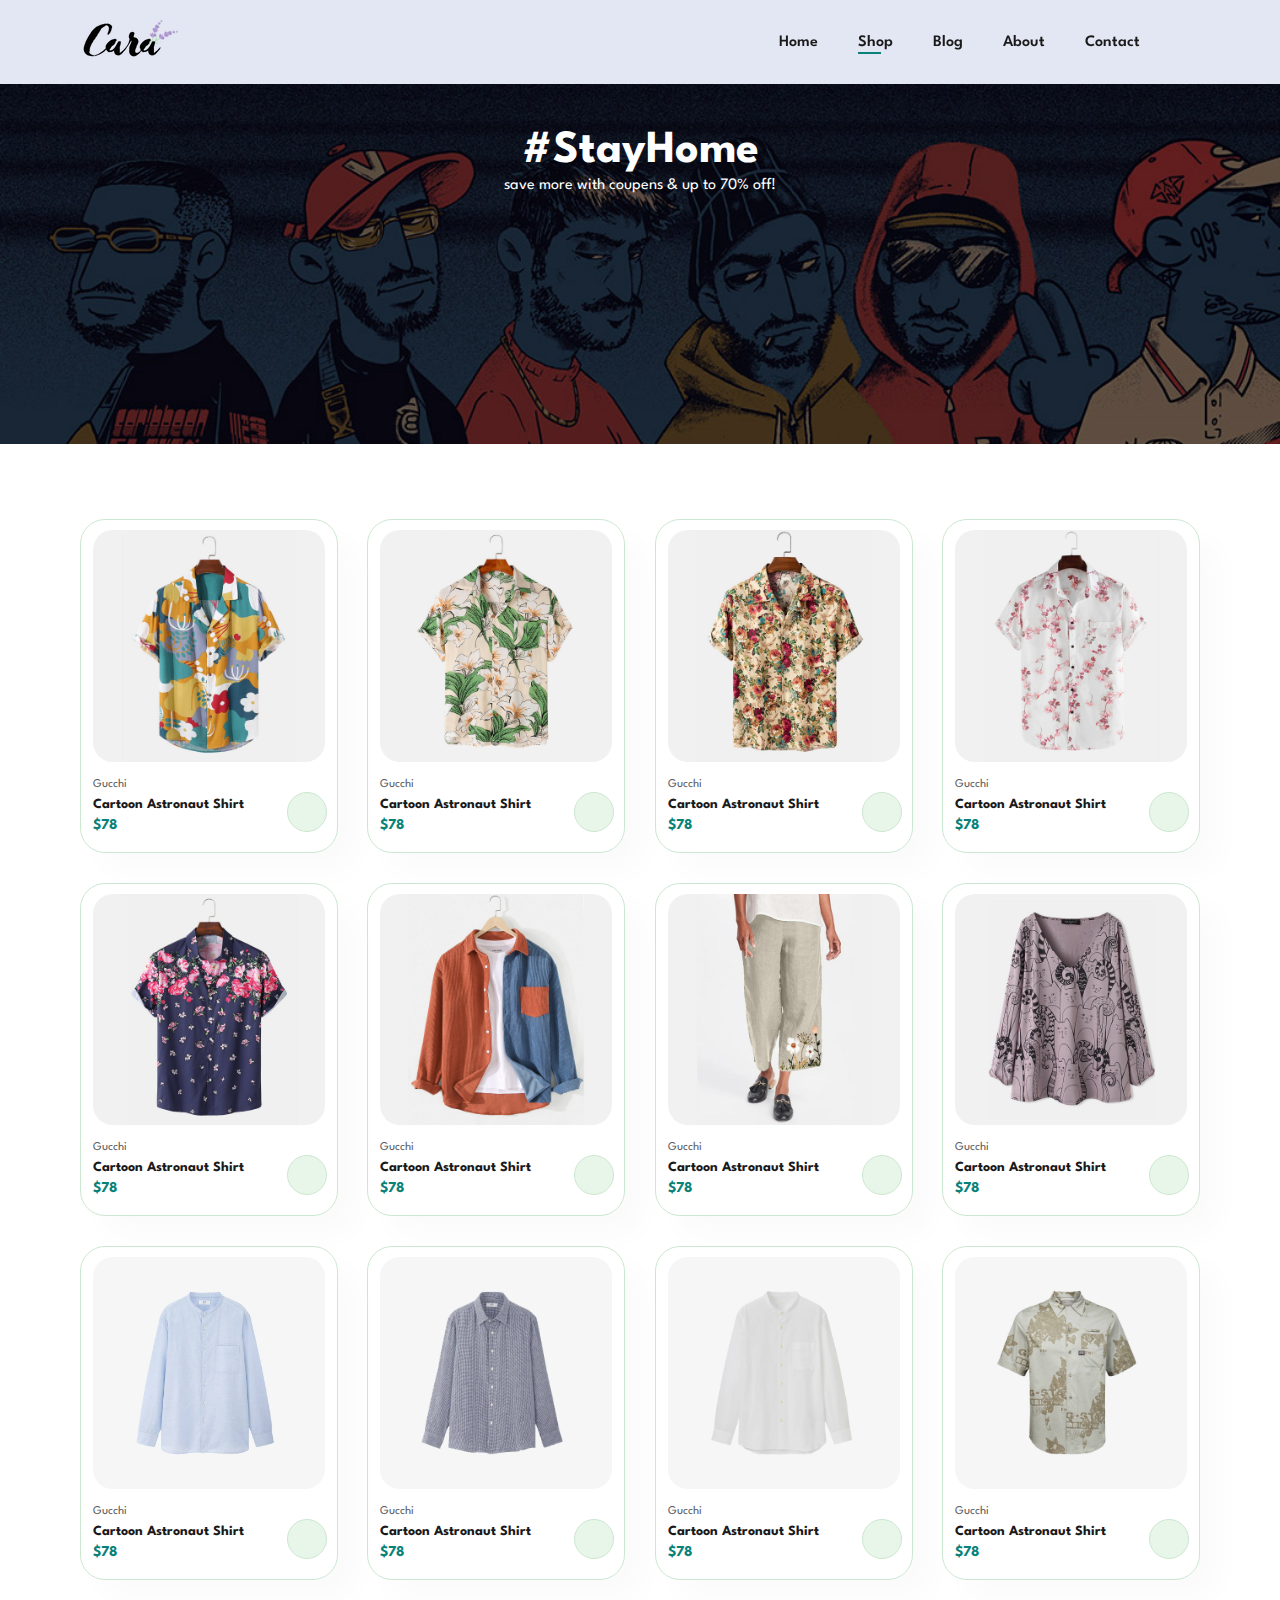
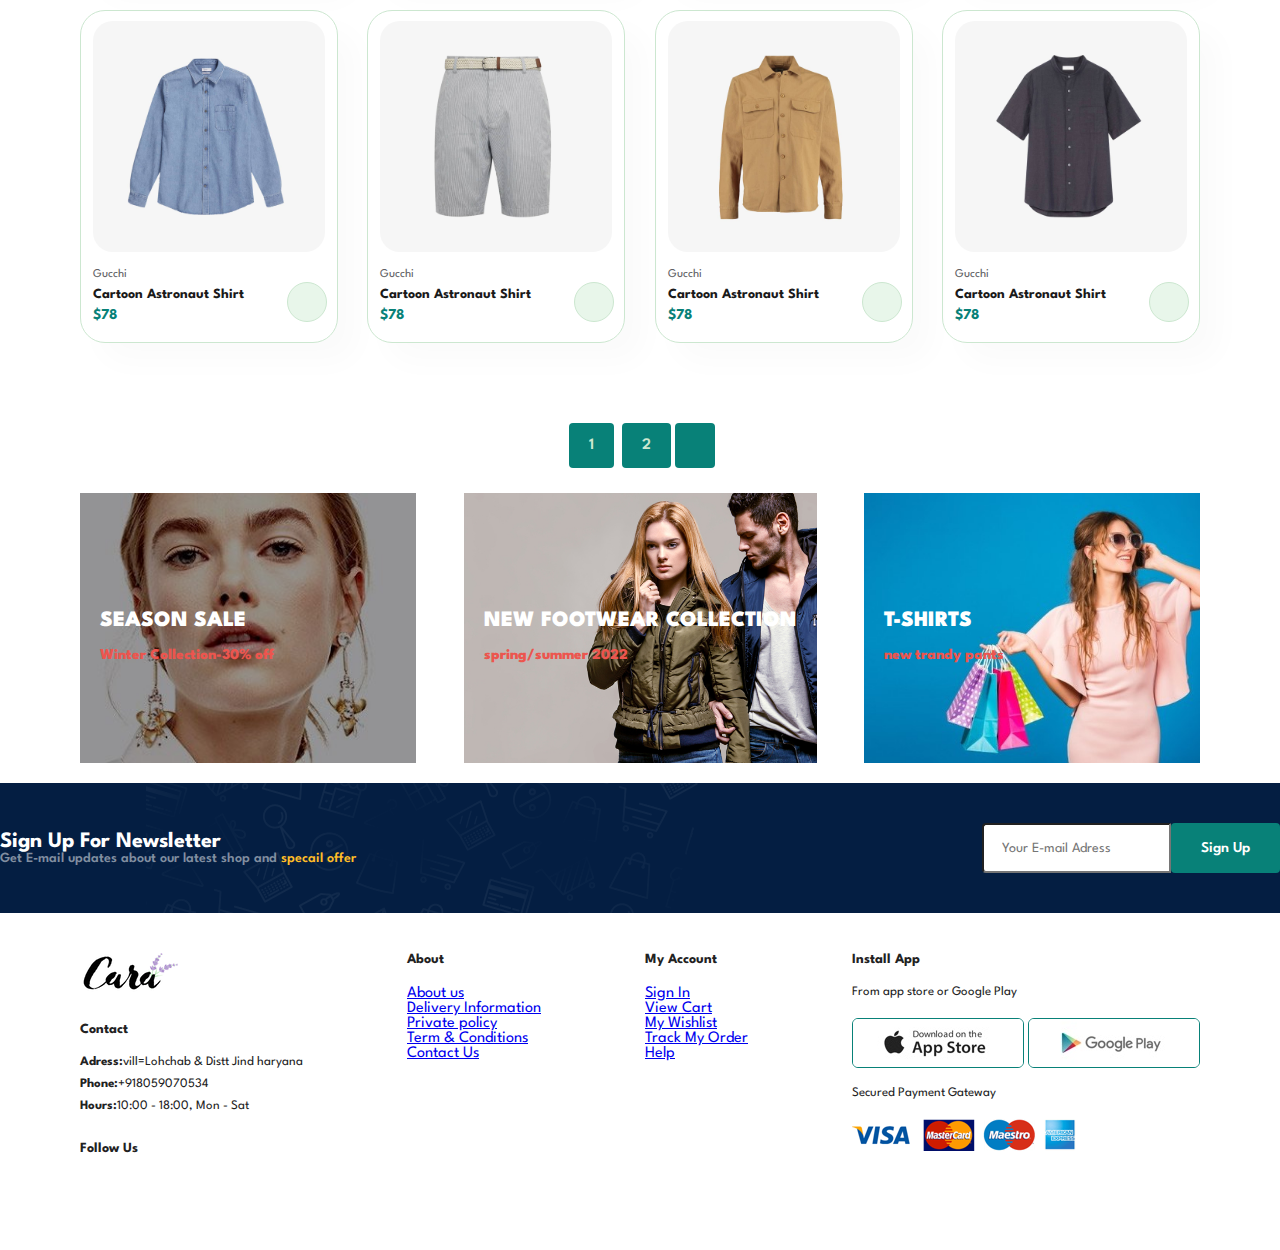
<file: shop.html>
<!DOCTYPE html>
<html lang="en">
 

<head>
    <meta charset="UTF-8">
    <meta http-equiv="X-UA-Compatible" content="IE=edge">
    <meta name="viewport" content="width=device-widht, initial-scale=1.0">
    <title> Ecommerce web </title>
    <!-- <link rel="stylesheet" href="https://use.fontawesome.com/releases/v5.15.4/css/all.css" /> -->
    <link rel="stylesheet" href="https://cdnjs.cloudflare.com/ajax/libs/font-awesome/6.1.1/css/all.min.css"
        integrity="sha512-KfkfwYDsLkIlwQp6LFnl8zNdLGxu9YAA1QvwINks4PhcElQSvqcyVLLD9aMhXd13uQjoXtEKNosOWaZqXgel0g=="
        crossorigin="anonymous" referrerpolicy="no-referrer" />


    <link rel="stylesheet" href="style.css">

</head>

<body>
    <section id="header">
        <a href="#"><img src="img/logo.png" class="logo" alt=""></a>
        <div>
            <ul id="navbar">
                <li><a  href="index.html">Home</a></li>
                <li><a class="active" href="shop.html">Shop</a></li>
                <li><a href="blog.html">Blog</a></li>
                <li><a href="about.html">About</a></li>
                <li><a href="contact.html">Contact</a></li>
                <li id="lg-bag"><a href="cart.html"><i class="fa-solid fa-cart-arrow-down"></i></a></li>
                <a href="#" id="close"><i class="fa fa-times" aria-hidden="true"></i>
                </a>
            </ul>
        </div>
        <div id="mobile">
            <a href="cart.html"><i class="fa-solid fa-cart-arrow-down"></i></a>
            <i id="bar" class="fas fa-outdent"></i>
        </div>
       
    </section>

    <section id="page-header">
      
        <h2>#StayHome</h2>
      
    
        <p>save more with coupens & up to 70% off! </p>
   
    </section>
    <section id="product1" class="section-p1">
        <div class="pro-container">
            <div class="pro" onclick="window.location.href='singlepro.html';">
                <img src="img/products/f1.jpg" alt="">
                <div class="des">
                    <span>Gucchi</span>
                    <h5>Cartoon Astronaut Shirt</h5>
                    <div class="star">
                        <i class="fas fa-star"></i>
                        <i class="fas fa-star"></i>
                        <i class="fas fa-star"></i>
                        <i class="fas fa-star"></i>
                        <i class="fas fa-star"></i>
                    </div>
                    <h4>$78</h4>
                </div>
                <a href="#"><i class="fa-solid fa-cart-arrow-down cart"></i></a>
            </div>
            <div class="pro">
                <img src="img/products/f2.jpg" alt="">
                <div class="des">
                    <span>Gucchi</span>
                    <h5>Cartoon Astronaut Shirt</h5>
                    <div class="star">
                        <i class="fas fa-star"></i>
                        <i class="fas fa-star"></i>
                        <i class="fas fa-star"></i>
                        <i class="fas fa-star"></i>
                        <i class="fas fa-star"></i>
                    </div>
                    <h4>$78</h4>
                </div>
                <a href="#"><i class="fa-solid fa-cart-arrow-down cart"></i></a>
            </div>
            <div class="pro">
                <img src="img/products/f3.jpg" alt="">
                <div class="des">
                    <span>Gucchi</span>
                    <h5>Cartoon Astronaut Shirt</h5>
                    <div class="star">
                        <i class="fas fa-star"></i>
                        <i class="fas fa-star"></i>
                        <i class="fas fa-star"></i>
                        <i class="fas fa-star"></i>
                        <i class="fas fa-star"></i>
                    </div>
                    <h4>$78</h4>
                </div>
                <a href="#"><i class="fa-solid fa-cart-arrow-down cart"></i></a>
            </div>
            <div class="pro">
                <img src="img/products/f4.jpg" alt="">
                <div class="des">
                    <span>Gucchi</span>
                    <h5>Cartoon Astronaut Shirt</h5>
                    <div class="star">
                        <i class="fas fa-star"></i>
                        <i class="fas fa-star"></i>
                        <i class="fas fa-star"></i>
                        <i class="fas fa-star"></i>
                        <i class="fas fa-star"></i>
                    </div>
                    <h4>$78</h4>
                </div>
                <a href="#"><i class="fa-solid fa-cart-arrow-down cart"></i></a>
            </div>
            <div class="pro">
                <img src="img/products/f5.jpg" alt="">
                <div class="des">
                    <span>Gucchi</span>
                    <h5>Cartoon Astronaut Shirt</h5>
                    <div class="star">
                        <i class="fas fa-star"></i>
                        <i class="fas fa-star"></i>
                        <i class="fas fa-star"></i>
                        <i class="fas fa-star"></i>
                        <i class="fas fa-star"></i>
                    </div>
                    <h4>$78</h4>
                </div>
                <a href="#"><i class="fa-solid fa-cart-arrow-down cart"></i></a>
            </div>
            <div class="pro">
                <img src="img/products/f6.jpg" alt="">
                <div class="des">
                    <span>Gucchi</span>
                    <h5>Cartoon Astronaut Shirt</h5>
                    <div class="star">
                        <i class="fas fa-star"></i>
                        <i class="fas fa-star"></i>
                        <i class="fas fa-star"></i>
                        <i class="fas fa-star"></i>
                        <i class="fas fa-star"></i>
                    </div>
                    <h4>$78</h4>
                </div>
                <a href="#"><i class="fa-solid fa-cart-arrow-down cart"></i></a>
            </div>
            <div class="pro">
                <img src="img/products/f7.jpg" alt="">
                <div class="des">
                    <span>Gucchi</span>
                    <h5>Cartoon Astronaut Shirt</h5>
                    <div class="star">
                        <i class="fas fa-star"></i>
                        <i class="fas fa-star"></i>
                        <i class="fas fa-star"></i>
                        <i class="fas fa-star"></i>
                        <i class="fas fa-star"></i>
                    </div>
                    <h4>$78</h4>
                </div>
                <a href="#"><i class="fa-solid fa-cart-arrow-down cart"></i></a>
            </div>
            <div class="pro">
                <img src="img/products/f8.jpg" alt="">
                <div class="des">
                    <span>Gucchi</span>
                    <h5>Cartoon Astronaut Shirt</h5>
                    <div class="star">
                        <i class="fas fa-star"></i>
                        <i class="fas fa-star"></i>
                        <i class="fas fa-star"></i>
                        <i class="fas fa-star"></i>
                        <i class="fas fa-star"></i>
                    </div>
                    <h4>$78</h4>
                </div>
                <a href="#"><i class="fa-solid fa-cart-arrow-down cart"></i></a>
            </div>
      
            <div class="pro">
                <img src="img/products/n1.jpg" alt="">
                <div class="des">
                    <span>Gucchi</span>
                    <h5>Cartoon Astronaut Shirt</h5>
                    <div class="star">
                        <i class="fas fa-star"></i>
                        <i class="fas fa-star"></i>
                        <i class="fas fa-star"></i>
                        <i class="fas fa-star"></i>
                        <i class="fas fa-star"></i>
                    </div>
                    <h4>$78</h4>
                </div>
                <a href="#"><i class="fa-solid fa-cart-arrow-down cart"></i></a>
            </div>
            <div class="pro">
                <img src="img/products/n2.jpg" alt="">
                <div class="des">
                    <span>Gucchi</span>
                    <h5>Cartoon Astronaut Shirt</h5>
                    <div class="star">
                        <i class="fas fa-star"></i>
                        <i class="fas fa-star"></i>
                        <i class="fas fa-star"></i>
                        <i class="fas fa-star"></i>
                        <i class="fas fa-star"></i>
                    </div>
                    <h4>$78</h4>
                </div>
                <a href="#"><i class="fa-solid fa-cart-arrow-down cart"></i></a>
            </div>
            <div class="pro">
                <img src="img/products/n3.jpg" alt="">
                <div class="des">
                    <span>Gucchi</span>
                    <h5>Cartoon Astronaut Shirt</h5>
                    <div class="star">
                        <i class="fas fa-star"></i>
                        <i class="fas fa-star"></i>
                        <i class="fas fa-star"></i>
                        <i class="fas fa-star"></i>
                        <i class="fas fa-star"></i>
                    </div>
                    <h4>$78</h4>
                </div>
                <a href="#"><i class="fa-solid fa-cart-arrow-down cart"></i></a>
            </div>
            <div class="pro">
                <img src="img/products/n4.jpg" alt="">
                <div class="des">
                    <span>Gucchi</span>
                    <h5>Cartoon Astronaut Shirt</h5>
                    <div class="star">
                        <i class="fas fa-star"></i>
                        <i class="fas fa-star"></i>
                        <i class="fas fa-star"></i>
                        <i class="fas fa-star"></i>
                        <i class="fas fa-star"></i>
                    </div>
                    <h4>$78</h4>
                </div>
                <a href="#"><i class="fa-solid fa-cart-arrow-down cart"></i></a>
            </div>
            <div class="pro">
                <img src="img/products/n5.jpg" alt="">
                <div class="des">
                    <span>Gucchi</span>
                    <h5>Cartoon Astronaut Shirt</h5>
                    <div class="star">
                        <i class="fas fa-star"></i>
                        <i class="fas fa-star"></i>
                        <i class="fas fa-star"></i>
                        <i class="fas fa-star"></i>
                        <i class="fas fa-star"></i>
                    </div>
                    <h4>$78</h4>
                </div>
                <a href="#"><i class="fa-solid fa-cart-arrow-down cart"></i></a>
            </div>
            <div class="pro">
                <img src="img/products/n6.jpg" alt="">
                <div class="des">
                    <span>Gucchi</span>
                    <h5>Cartoon Astronaut Shirt</h5>
                    <div class="star">
                        <i class="fas fa-star"></i>
                        <i class="fas fa-star"></i>
                        <i class="fas fa-star"></i>
                        <i class="fas fa-star"></i>
                        <i class="fas fa-star"></i>
                    </div>
                    <h4>$78</h4>
                </div>
                <a href="#"><i class="fa-solid fa-cart-arrow-down cart"></i></a>
            </div>
            <div class="pro">
                <img src="img/products/n7.jpg" alt="">
                <div class="des">
                    <span>Gucchi</span>
                    <h5>Cartoon Astronaut Shirt</h5>
                    <div class="star">
                        <i class="fas fa-star"></i>
                        <i class="fas fa-star"></i>
                        <i class="fas fa-star"></i>
                        <i class="fas fa-star"></i>
                        <i class="fas fa-star"></i>
                    </div>
                    <h4>$78</h4>
                </div>
                <a href="#"><i class="fa-solid fa-cart-arrow-down cart"></i></a>
            </div>
            <div class="pro">
                <img src="img/products/n8.jpg" alt="">
                <div class="des">
                    <span>Gucchi</span>
                    <h5>Cartoon Astronaut Shirt</h5>
                    <div class="star">
                        <i class="fas fa-star"></i>
                        <i class="fas fa-star"></i>
                        <i class="fas fa-star"></i>
                        <i class="fas fa-star"></i>
                        <i class="fas fa-star"></i>
                    </div>
                    <h4>$78</h4>
                </div>
                <a href="#"><i class="fa-solid fa-cart-arrow-down cart"></i></a>
            </div>
        </div>

    </section>
    <section id="pagination" class="section-p1">
        <a href="#">1</a>
        <a href="#">2</a>
        <a href="#"><i class="fal-fa-long-arrow-alt-right"></i></a>


    </section>
    <section id="banner3">
        <div class="banner-box ">

            <h2>SEASON SALE</h2>
            <h3>Winter Collection-30% off</h3>

        </div>
        <div class="banner-box banner-box2 ">

            <h2>NEW FOOTWEAR COLLECTION</h2>
            <h3>spring/summer 2022</h3>

        </div>

        <div class="banner-box banner-box3 ">

            <h2>T-SHIRTS</h2>
            <h3>new trandy pants</h3>

        </div>
    </section>
    <section id="newsletter" class="section-p1 section-m1">
        <div class="newstext">
            <h4>Sign Up For Newsletter</h4>
            <p>Get E-mail updates about our latest shop and <span>specail offer</span></p>
        </div>
        <div class="from">
            <input type="tex" placeholder="Your E-mail Adress">
            <button class="normal">Sign Up</button>
        </div>
    </section>
    <footer class="section-p1">
        <div class="col">
            <img class="logo" src="img/logo.png" alt="">
            <h4>Contact</h4>
            <p><strong>Adress:</strong>vill=Lohchab & Distt Jind haryana</p>
            <p><strong>Phone:</strong>+918059070534</p>
            <p><strong>Hours:</strong>10:00 - 18:00, Mon - Sat</p>
            <div class="follow">
                <h4> Follow Us</h4>
                <div class="icon">
                    <i class="fab fa-facebook-f"></i>
                    <i class="fab fa-twitter"></i>
                    <i class="fab fa-instagram"></i>
                    <i class="fab fa-pintrest-p"></i>
                    <i class="fab fa-youtube"></i>
                </div>
            </div>
        </div>
        <div class="col">
            <h4>About</h4>
            <a href="#">About us</a>
            <a href="#">Delivery Information</a>
            <a href="#">Private policy</a>
            <a href="#">Term & Conditions</a>
            <a href="#">Contact Us</a>

        </div>
        <div class="col">
            <h4>My Account </h4>
            <a href="#">Sign In</a>
            <a href="#">View Cart</a>
            <a href="#">My Wishlist</a>
            <a href="#">Track My Order</a>
            <a href="#">Help</a>

        </div>
        <div class="col install">
            <h4>Install App</h4>
            <p>From app store or Google Play</p>
            <div class="row">
                <img src="img/pay/app.jpg" alt="">
                <img src="img/pay/play.jpg" alt="">
            </div>
            <p>Secured Payment Gateway</p>

            <img src="img/pay/pay.png" alt="">
  </footer>

    <script src="java.js"></script>
</body>

</html>
</file>
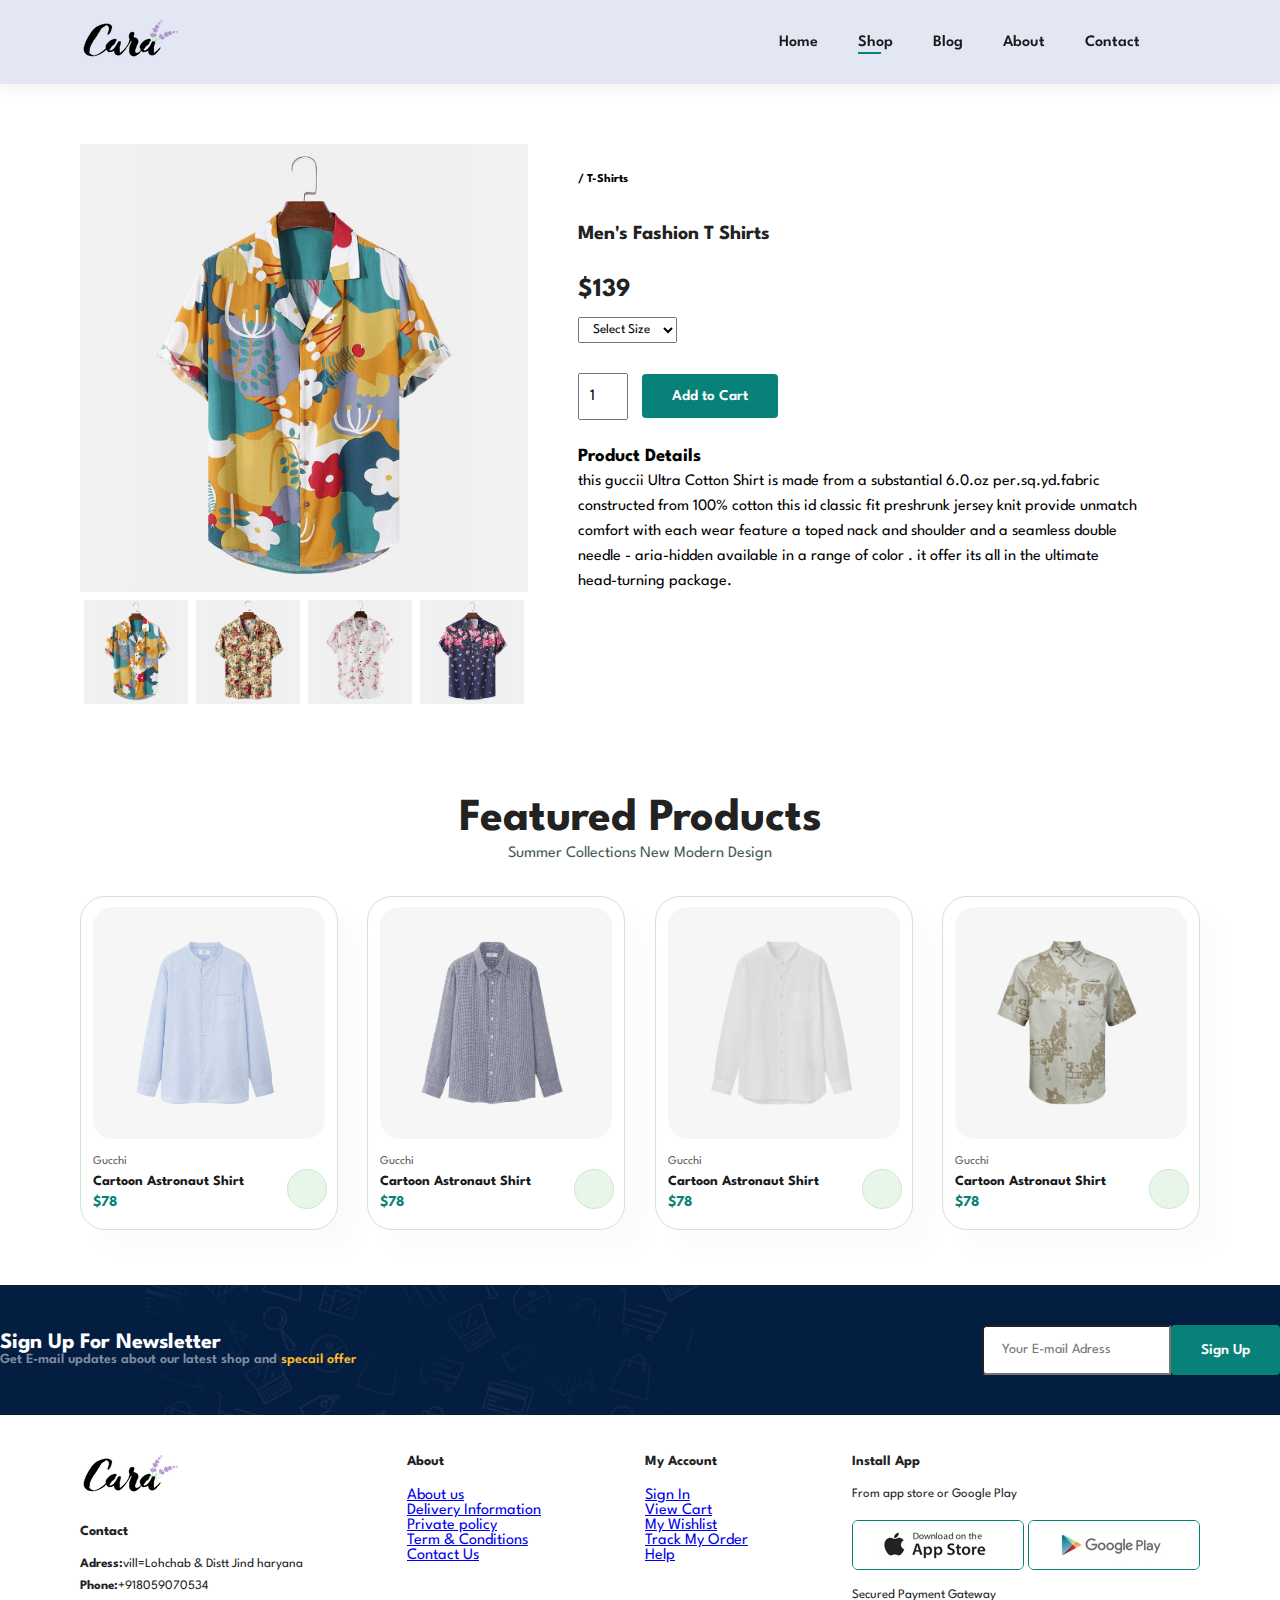
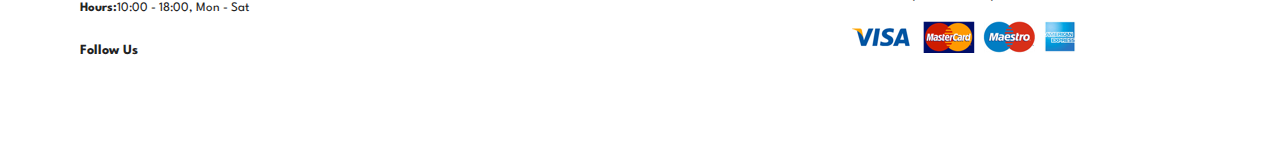
<file: singlepro.html>
<!DOCTYPE html>
<html lang="en">
 

<head>
    <meta charset="UTF-8">
    <meta http-equiv="X-UA-Compatible" content="IE=edge">
    <meta name="viewport" content="width=device-widht, initial-scale=1.0">
    <title> Ecommerce web </title>
    <!-- <link rel="stylesheet" href="https://use.fontawesome.com/releases/v5.15.4/css/all.css" /> -->
    <link rel="stylesheet" href="https://cdnjs.cloudflare.com/ajax/libs/font-awesome/6.1.1/css/all.min.css"
        integrity="sha512-KfkfwYDsLkIlwQp6LFnl8zNdLGxu9YAA1QvwINks4PhcElQSvqcyVLLD9aMhXd13uQjoXtEKNosOWaZqXgel0g=="
        crossorigin="anonymous" referrerpolicy="no-referrer" />


    <link rel="stylesheet" href="style.css">

</head>

<body>
    <section id="header">
        <a href="#"><img src="img/logo.png" class="logo" alt=""></a>
        <div>
            <ul id="navbar">
                <li><a  href="index.html">Home</a></li>
                <li><a class="active" href="shop.html">Shop</a></li>
                <li><a href="blog.html">Blog</a></li>
                <li><a href="about.html">About</a></li>
                <li><a href="contact.html">Contact</a></li>
                <li id="lg-bag"><a href="cart.html"><i class="fa-solid fa-cart-arrow-down"></i></a></li>
                <a href="#" id="close"><i class="fa fa-times" aria-hidden="true"></i>
                </a>
            </ul>
        </div>
        <div id="mobile">
            <a href="cart.html"><i class="fa-solid fa-cart-arrow-down"></i></a>
            <i id="bar" class="fas fa-outdent"></i>
        </div>
       
    </section>
    <section id="prodetail" class="section-p1">
        <div class="single-pro-img">
            <img src="./img/products/f1.jpg" width="100%" id="Mainimg" alt="">
           <div class="small-img-group">
            <div class="small-img-col">
                <img src="./img/products/f1.jpg" width="100%" class="small-img" alt="">
            </div>
            <div class="small-img-col">
                <img src="./img/products/f3.jpg" width="100%" class="small-img" alt="">
            </div>
            <div class="small-img-col">
                <img src="./img/products/f4.jpg" width="100%" class="small-img" alt="">
            </div>
            <div class="small-img-col">
                <img src="./img/products/f5.jpg" width="100%" class="small-img" alt="">
            </div>
        </div>
     </div>
     <div class="single-pro-detail">
        <h6>/ T-Shirts</h6>
        <h4>Men's Fashion T Shirts</h4>
        <h2>$139</h2>
        <select >
            <option> Select Size </option>
            <option> XXL </option>
            <option> XL </option>
            <option> LARGE </option>
            <option> MEDIUM </option>
            <option> SMALL </option>
        </select>
        <input type="number" value="1">
        <button class="normal">Add to Cart</button>
        <span>
            <h3>Product Details</h3>
            this guccii Ultra Cotton Shirt is made from a substantial 6.0.oz per.sq.yd.fabric constructed from 100% cotton this id classic fit preshrunk
            jersey knit provide unmatch comfort with each wear feature a toped nack and shoulder and a seamless double needle - aria-hidden
            available in a range of color . it offer its all in the ultimate head-turning package.
        </span>
     </div>
    </section>
    <section id="product1" class="section-p1">
        <h2>Featured Products</h2>
        <p>Summer Collections New Modern Design</p>
        <div class="pro-container">
            <div class="pro">
                <img src="img/products/n1.jpg" alt="">
                <div class="des">
                    <span>Gucchi</span>
                    <h5>Cartoon Astronaut Shirt</h5>
                    <div class="star">
                        <i class="fas fa-star"></i>
                        <i class="fas fa-star"></i>
                        <i class="fas fa-star"></i>
                        <i class="fas fa-star"></i>
                        <i class="fas fa-star"></i>
                    </div>
                    <h4>$78</h4>
                </div>
                <a href="#"><i class="fa-solid fa-cart-arrow-down cart"></i></a>
            </div>
            <div class="pro">
                <img src="img/products/n2.jpg" alt="">
                <div class="des">
                    <span>Gucchi</span>
                    <h5>Cartoon Astronaut Shirt</h5>
                    <div class="star">
                        <i class="fas fa-star"></i>
                        <i class="fas fa-star"></i>
                        <i class="fas fa-star"></i>
                        <i class="fas fa-star"></i>
                        <i class="fas fa-star"></i>
                    </div>
                    <h4>$78</h4>
                </div>
                <a href="#"><i class="fa-solid fa-cart-arrow-down cart"></i></a>
            </div>
            <div class="pro">
                <img src="img/products/n3.jpg" alt="">
                <div class="des">
                    <span>Gucchi</span>
                    <h5>Cartoon Astronaut Shirt</h5>
                    <div class="star">
                        <i class="fas fa-star"></i>
                        <i class="fas fa-star"></i>
                        <i class="fas fa-star"></i>
                        <i class="fas fa-star"></i>
                        <i class="fas fa-star"></i>
                    </div>
                    <h4>$78</h4>
                </div>
                <a href="#"><i class="fa-solid fa-cart-arrow-down cart"></i></a>
            </div>
            <div class="pro">
                <img src="img/products/n4.jpg" alt="">
                <div class="des">
                    <span>Gucchi</span>
                    <h5>Cartoon Astronaut Shirt</h5>
                    <div class="star">
                        <i class="fas fa-star"></i>
                        <i class="fas fa-star"></i>
                        <i class="fas fa-star"></i>
                        <i class="fas fa-star"></i>
                        <i class="fas fa-star"></i>
                    </div>
                    <h4>$78</h4>
                </div>
                <a href="#"><i class="fa-solid fa-cart-arrow-down cart"></i></a>
            </div>
            
           
     
        </div>

    </section>


    <section id="newsletter" class="section-p1 section-m1">
        <div class="newstext">
            <h4>Sign Up For Newsletter</h4>
            <p>Get E-mail updates about our latest shop and <span>specail offer</span></p>
        </div>
        <div class="from">
            <input type="tex" placeholder="Your E-mail Adress">
            <button class="normal">Sign Up</button>
        </div>
    </section>
    <footer class="section-p1">
        <div class="col">
            <img class="logo" src="img/logo.png" alt="">
            <h4>Contact</h4>
            <p><strong>Adress:</strong>vill=Lohchab & Distt Jind haryana</p>
            <p><strong>Phone:</strong>+918059070534</p>
            <p><strong>Hours:</strong>10:00 - 18:00, Mon - Sat</p>
            <div class="follow">
                <h4> Follow Us</h4>
                <div class="icon">
                    <i class="fab fa-facebook-f"></i>
                    <i class="fab fa-twitter"></i>
                    <i class="fab fa-instagram"></i>
                    <i class="fab fa-pintrest-p"></i>
                    <i class="fab fa-youtube"></i>
                </div>
            </div>
        </div>
        <div class="col">
            <h4>About</h4>
            <a href="#">About us</a>
            <a href="#">Delivery Information</a>
            <a href="#">Private policy</a>
            <a href="#">Term & Conditions</a>
            <a href="#">Contact Us</a>

        </div>
        <div class="col">
            <h4>My Account </h4>
            <a href="#">Sign In</a>
            <a href="#">View Cart</a>
            <a href="#">My Wishlist</a>
            <a href="#">Track My Order</a>
            <a href="#">Help</a>

        </div>
        <div class="col install">
            <h4>Install App</h4>
            <p>From app store or Google Play</p>
            <div class="row">
                <img src="img/pay/app.jpg" alt="">
                <img src="img/pay/play.jpg" alt="">
            </div>
            <p>Secured Payment Gateway</p>

            <img src="img/pay/pay.png" alt="">
  </footer>


  <script>
    var Mainimg= document.getElementById("Mainimg");
    var smallimg= document.querySelectorAll(".small-img");
    console.log(smallimg)


    smallimg[0].onclick = function(){
        Mainimg.src = smallimg[0].src;
        console.log(smallimg[0].src);
    }
    smallimg[1].onclick = function(){
        Mainimg.src = smallimg[1].src;
    }
    smallimg[2].onclick = function(){
        Mainimg.src = smallimg[2].src;
    }
    smallimg[3].onclick = function(){
        Mainimg.src = smallimg[3].src;
    }
   
  </script>

    <script src="java.js"></script>
</body>

</html>
</file>
<file: style.css>
@import url('http://fonts.googleapis.com/css2?family=Spartan:wght@100;200;300;400;500;600;700;800;900&display=swap');

* {
    margin: 0;
    padding: 0;
    box-sizing: border-box;
    font-family: 'Spartan', sans-serif;
}

h1 {
    font-size: 50px;
    line-height: 64px;
    color: #222;

}

h2 {
    font-size: 46px;
    line-height: 54px;
    color: #222;
}

h4 {
    font-size: 20px;
    color: #222;
}

h6 {
    font-weight: 700;
    font-size: 12px;
}

p {
    font-size: 16px;
    color: #465b52;
    margin: 15px 0 20 0;
}

.section-p1 {
    padding: 40px 80px;
}

.section-m1 {
    padding: 40px 0;
}

button.normal {
    font-size: 15px;
    font-weight: 600;
    padding: 15px 30px;
    color: #000;
    background-color: #fff;
    border-radius: 4px;
    cursor: pointer;
    border: none;
    outline: none;
    transition: 0.2s;
}

button.white {
    font-size: 18px;
    font-weight: 600;
    padding: 11x 18px;
    color: #fff;
    background-color: transparent;
    border-radius: 4px;
    cursor: pointer;
    border: 1px solid black;
    outline: none;
    transition: 0.2s;
    padding: 5px;
}

body {
    width: 100%;
}

#header {
    display: flex;
    align-items: center;
    justify-content: space-between;
    padding: 20px 80px;
    background: #E3E6F3;
    box-shadow: 0 5px 15px rgba(0, 0, 0, 0.06);
    z-index: 999;
    position: sticky;
    top: 0;
    left: 0;
}

#navbar {

    display: flex;
    align-items: center;
    justify-content: center;
}

#navbar li {
    list-style: none;
    padding: 0 20px;
    position: relative;
}

#navbar li a {
    text-decoration: none;
    font-size: 16px;
    font-weight: 600;
    color: #1a1a1a;
    transition: 0.3s ease;
}

#navbar li a:hover #navbar li a.active {
    color: #088178;
}

#navbar li a.active::after,
#navbar li a:hover::after {
    content: "";
    width: 30%;
    height: 2px;
    background: #088178;
    position: absolute;
    bottom: -4px;
    left: 20px;
}

#mobile {
    display: none;
    align-items: center;
}

#close {
    display: none;
}

/* home page */

#hero {
    background-image: url("img/hero4.png");
    height: 90vh;
    width: 100%;
    background-size: cover;
    background-position: top 25% rigth 0;
    padding: 0 80px;
    display: flex;
    flex-direction: column;
    align-items: flex-start;
    justify-content: center;
}

#hero h4 {
    padding-bottom: 15px;

}

#hero h1 {
    color: #088178;
}

#hero button {
    background-image: url("img/button.png");
    background-color: transparent;
    color: #088178;
    border: 0;
    padding: 14px 80px 14px 65px;
    background-repeat: no-repeat;
    cursor: pointer;
    font-weight: 700;
    font-size: 15px;
}

#feature {
    display: flex;
    align-items: center;
    justify-content: space-between;
    flex-wrap: wrap;
}

#feature .fe-box {
    width: 180px;
    text-align: center;
    padding: 25px 15px;
    box-shadow: 20px 20px 34px rgba(0, 0, 0, 0.03);
    border: 1px solid #cce7d0;
    border-radius: 4px;
    margin: 15px 0;
}

#feature .fe-box:hover {
    box-shadow: 10px 10px 54px rgba(70, 62, 221, 0.1);

}

#feature .fe-box img {
    width: 100%;
    margin-bottom: 10px;
}

#feature .fe-box h6 {
    display: inline-block;
    padding: 9px 8px 6px 8px;
    line-height: 1;
    border-radius: 4px;
    color: #088178;
    background-color: #fddde4;
}

#feature .fe-box:nth-child(2) h6 {
    background-color: #f6dbf6;
}

#feature .fe-box:nth-child(3) h6 {
    background-color: #cdebbc;
}

#feature .fe-box:nth-child(4) h6 {
    background-color: #d1e8f2;
}

#feature .fe-box:nth-child(5) h6 {
    background-color: #cdd4f8;
}

#feature .fe-box:nth-child(6) h6 {
    background-color: #fff2e5;
}

#product1 {
    text-align: center;
}

#product1 .pro-container {
    display: flex;
    justify-content: space-between;
    padding-top: 20px;
    flex-wrap: wrap;
}

#product1 .pro {
    width: 23%;
    min-width: 250px;
    padding: 10px 12px;
    border: 1px solid #cce7d0;
    border-radius: 25px;
    cursor: pointer;
    box-shadow: 20px 20px 30px rgba(0, 0, 0, 0.02);
    margin: 15px 0;
    transition: 0.2s ease;
    position: relative;

}

#product1 .pro:hover {
    box-shadow: 20px 20px 30px rgba(0, 0, 0, 0.06);

}

#product1 .pro img {
    width: 100%;
    border-radius: 20px;
}

#product1 .pro .des {
    text-align: start;
    padding: 10px 0;
}

#product1 .pro .des span {
    color: #606063;
    font-size: 12px;
}

#product1 .pro .des h5 {
    padding-top: 7px;
    color: #1a1a1a;
    font-size: 14px;
}

#product1 .pro .des i {
    font-size: 12px;
    color: rgb(243, 181, 25);
}

#product1 .pro .des h4 {
    padding-top: 7px;
    font-size: 15px;
    font-weight: 700;
    color: #088178;
}

#product1 .pro .cart {
    width: 40px;
    height: 40px;
    line-height: 40px;
    border-radius: 50px;
    background-color: #e8f6ea;
    /* font-weight: 500; */
    color: #088178;
    border: 1px solid #cce7d0;
    position: absolute;
    bottom: 20px;
    right: 10px;
}

#banner {
    display: flex;
    flex-direction: column;
    justify-content: center;
    align-items: center;
    text-align: center;
    background-image: url("img/banner/b2.jpg");
    width: 100%;
    height: 40vh;
    background-size: cover;
    background-position: center;
}

#banner h4 {
    color: #fff;
    font-size: 16px;
}

#banner h2 {
    color: #fff;
    font-size: 30px;
    padding: 10px 0;
}

#banner h2 span {
    color: #ef3636;
}

#banner button:hover {
    background-color: #088178;
    color: #fff;
}

#sm-banner {
    display: flex;
    justify-content: space-between;
    flex-wrap: wrap;
}

#sm-banner .banner-box {
    display: flex;
    flex-direction: column;
    justify-content: center;
    align-items: flex-start;
    background-image: url("img/banner/b17.jpg");
    min-width: 580px;
    height: 50vh;
    background-size: cover;
    background-position: center;
    padding: 30px;
    width: 100%;
}

#sm-banner h4 {
    color: #fff;
    font-size: 20px;
    font-weight: 300;
}

#sm-banner h2 {
    color: #fff;
    font-size: 28px;
    font-weight: 800;
}

#sm-banner span {
    color: #fff;
    font-size: 14px;
    font-weight: 500;
    padding-bottom: 15px;
}

#sm-banner .banner-box:hover button {
    background: #088178;
    border: 1px solid #088178;
}

#sm-banner .banner-box2 {

    background-image: url("img/banner/b10.jpg");
}

#banner3 {
    display: flex;
    justify-content: space-between;
    flex-wrap: wrap;
    padding: 0 80px;
}

#banner3 .banner-box {
    display: flex;
    flex-direction: column;
    justify-content: center;
    align-items: flex-start;
    background-image: url("img/banner/b7.jpg");
    min-width: 30%;
    height: 30vh;
    background-size: cover;
    background-position: center;
    padding: 20px;
    margin-bottom: 20px;
}

#banner3 .banner-box2 {
    background-image: url("img/banner/b4.jpg");

}

#banner3 .banner-box3 {
    background-image: url("img/banner/b18.jpg");

}

#banner3 h2 {
    color: #fff;
    font-weight: 900;
    font-size: 22px;
}

#banner3 h3 {
    color: #ec554e;
    font-weight: 800;
    font-size: 15px;
}

#newsletter {

    display: flex;
    justify-content: space-between;
    flex-wrap: nowrap;
    align-items: center;
    background-image: url("img/banner/b14.png");
    background-repeat: no-repeat;
    background-position: 20% 30%;
    background-color: #041e42;
}

#newsletter h4 {
    font-size: 22px;
    font-weight: 700;
    color: #fff;
}

#newsletter p {
    font-size: 14px;
    font-weight: 600;
    color: #818ea0;
}

#newsletter p span {

    color: #ffbd27;
}

#newsletter .form {
    display: flex;
    width: 40%;
}

#newsletter input {
    height: 3.125rem;
    padding: 0 1.25em;
    font-size: 14px;
    width: 100%;
    border: 1px solid transparents;
    border-radius: 4px;
    outline: none;
    border-top-right-radius: 0;
    border-bottom-right-radius: 0;
}

#newsletter button {
    background-color: #088178;
    color: #fff;
    white-space: nowrap;
}

footer {
    display: flex;
    flex-wrap: wrap;
    justify-content: space-between;
}

footer .col {
    display: flex;
    flex-direction: column;
    align-items: flex-start;
    margin-bottom: 20px;
}

footer .logo {
    margin-bottom: 30px;
}

footer h4 {
    font-size: 14px;
    padding-bottom: 20px;
}

footer p {
    font-size: 13px;
    text-decoration: none;
    color: #222;
    margin-bottom: 10px;
}

footer .follow {
    margin-top: 20px;
}

footer .follow i {
    color: #465b52;
    padding-right: 4px;
    cursor: pointer;
}

footer .install .row img {
    border: 1px solid #088178;
    border-radius: 6px;
}

footer .install img {
    margin: 10px 0 15px 0;
}

footer .follow i:hover,
footer a:hover {
    color: #088178;
}
/* shop page   */
#page-header{
    background-image: url("./img/banner/b1.jpg");
    width: 100%;
    height: 40vh;
    background-size: cover;
    justify-content: center;
    text-align: center;
    flex-direction: column;
    padding: 40px;
}
#page-header h2,
#page-header p {
    color: #fff;
}
#pagination {
    text-align: center;
}
#pagination a {
    text-decoration: none;
    background-color: #088178;
    padding: 15px 20px;
    border-radius: 4px;
    color: #cce7d0;
    font-weight: 600;
    margin-left: 4px;

}
#pagination a i {
    font-size: 16px;
    font-weight: 600;
}

/*  Single product details   */
#prodetail {
    display: flex;
    margin-top: 20px;
}


#prodetail .single-pro-img {
    width: 40%;
    margin-right: 50px;
}
.small-img-group{
    display: flex;
    justify-self: space-between;
}
.small-img-col{
    flex-basis: 24%;
    cursor: pointer;
    margin: 4px;
}
#prodetail .single-pro-detail{
    width: 50%;
    padding-top: 30px;
}

#prodetail .single-pro-detail h4{
    padding: 40px 0 20px 0;
}
#prodetail .single-pro-detail h2{
    font-size: 26px;
}
#prodetail .single-pro-detail select{
    display: block;
    padding: 5px 10px;
    margin-bottom: 10px;
}
#prodetail .single-pro-detail input{
    width: 50px;
    height: 47px;
    padding-left: 10px;
    font-size: 16px;
    margin-right: 10px;
    margin-top: 20px;
}
#prodetail .single-pro-detail input:focus {
    outline: none;
}
#prodetail .single-pro-detail button{
    background: #088178;
    color: #fff;
    margin-bottom: 26px;

}
#prodetail .single-pro-detail span{
    line-height: 25px;
}

/*          Blog page             */

#page-header.blog-header{
    background-image: url("img/banner/b19.jpg");
}


#blog{
    padding: 150px 150px 0 150px;
}
#blog .blog-box{
    display: flex;
    align-items: center;
    width: 100%;
    position: relative;
    padding: 60px;
}
#blog .blog-img{
    width: 50%;
    margin-right: 40px;
}

#blog img{
    width: 100%;
    height: 300px;
    object-fit: cover;
}
#blog .blog-detail{
    width: 50%;
  
}
#blog .blog-detail a{
    text-decoration: none;
    font-size: 17px;
    color: #000;
    font-weight: 700;
     margin: 27px;
    transition: 0.3s;
    position: absolute;
  
}
#blog .blog-detail a:hover{
    color: #088178;
}



/* About page  */

#page-header.about-header{
    background-image: url("img/about/banner.png");
}

#about-head {
    display: flex;
    align-items: center;
}
#about-head img{
    width: 50%;
    height: auto;
}
#about-head div{
    padding-left: 40px;
}

#about-app{
    text-align: center;
}

#about-app .video{
    width: 70%;
    height: 100%;
    margin: 30px auto 0 auto;

}
#about-app .video video{
    height: 100%;
    width: 100%;
    border-radius: 20px;

}
/* contact page   */
#contact-details{
    display: flex;
    align-items: center;
    justify-content: space-between;
}
#contact-details .details{
    width: 40%;
}
#contact-details .details span,
#form-details form span{
    font-size: 12px;
}
#contact-details .details h2,
#form-details form h2{
    font-size: 26px;
    line-height: 35px;
    padding: 20px 0;
}
#contact-details .details h3{
    font-size: 26px;
    padding: 15px;
}
#contact-details .details li{
    list-style: none;
    display: flex;
    padding: 10px 0;
}
#contact-details .details li i{
    font-size: 14px;
    padding-right: 22px;
}
#contact-details .details li p{
    margin: 0;
    padding-right: 14px;

}
#contact-details .map{
    width: 55%;
    height: 400px;

}
#contact-details .map iframe{
    height: 100%;
    width: 100%;
}
#form-details {
    display: flex;
    justify-content: space-between;
    margin: 30px;
    padding: 80px;
    border: 1px solid #e1e1e1;
}
#form-details form{
    display: flex;
    width: 65%;
    flex-direction: column;
    align-items: flex-start;

}
#form-details form input,
#form-details form textarea {
    width: 100%;
    padding: 12px 15px;
    outline: none;
    margin-bottom: 20px;
    border: ipx solid #e1e1e1;

}
#form-details form button{
    background-color: #088178;
    color: #fff;
}
#form-details .people div{
padding-bottom: 25px;
display: flex;
align-items: flex-start;
}
#form-details .people div img{
    width: 65px;
    height: 65px;
    object-fit: cover;
    margin-right: 15px;
}
#form-details .people div p{
    margin: 0;
    font-size: 13px;
    line-height: 25px;

}
#form-details .people div p span{
    display: block;
    font-size: 16px;
    font-weight: 600;
    color: #000;
}


/* cart page */
#cart{
    overflow-x: auto;
}

#cart table{
    width: 100%;
    border-collapse: collapse;
    table-layout: fixed;
    white-space: nowrap;

}
#cart table img{
    width: 70px;
}
#cart table td:nth-child(1){
    width: 100px;
    text-align: center;

}
#cart table td:nth-child(2){
    width: 150px;
    text-align: center;

}
#cart table td:nth-child(3){
    width: 250px;
    text-align: center;

}
#cart table td:nth-child(4),
#cart table td:nth-child(5),
#cart table td:nth-child(6){
    width: 150px;
    text-align: center;

}
#cart table td:nth-child(5) input{
    width: 70px;
    padding: 10px 5px 10px 15px;
}
#cart table thead{
    border: 1px solid #e2e9e1;
    border-left: none;
    border-right: none;

}

#cart table thead td{
    font-weight: 700;
    text-transform: uppercase;
    font-size: 13px;
    padding: 18px 0;
}
#cart table tbody tr td{
    padding-top: 15px;
}
#cart table tbody td{
    font-size: 13px;
}
#cart-add{
    display: flex;
    flex-wrap: wrap;
    justify-content: space-between;
}
#coupen{
    width: 50%;
    margin-bottom: 30px;
}
#coupen h3,
#subtotal h3{
    padding-bottom: 15px;
}
#coupen input{
    padding: 10px 20px;
    outline: none;
    width: 60%;
    margin-right: 10px;
    border: 1px solid #e2e9e1;
}
#coupen button,
#subtotal button{
    background-color: #088178;
    color: #d1e8f2;
    padding: 12px 20px;
}



#subtotal{
    width: 50%;
    margin-bottom: 30px;
    border: 1px solid #e2e9e1;
    padding: 30px;
}
#subtotal table{
    border-collapse: collapse;
    width: 100%;
    margin-bottom: 20px;

}

#subtotal table td{
    width: 50%;
    border: 1px solid #e2e9e1;
    padding: 10px;
    font-size: 14px;
}









/* media query */

@media (max-width:799px) {
    .section-p1 {
        padding: 40px 40px;
    }

    #navbar {
        display: flex;
        flex-direction: column;
        align-items: flex-start;
        justify-content: flex-start;
        position: fixed;
        top: 0;
        right: -300px;
        height: 100vh;
        width: 300px;
        background-color: #E3E6F3;
        box-shadow: 0 40px 60px rgba(0, 0, 0, 0.1);
        padding: 80px 0 0 10px;
        transition: 0.3s;
    }

    #navbar.active {
        right: 0px;
    }

    #navbar li {
        margin-bottom: 25px;
    }

    #mobile {
        display: flex;
        align-items: center;
    }

    #mobile i {
        color: #1a1a1a;
        font-size: 24px;
        padding-left: 20px;
    }

    #close {
        display: initial;
        position: absolute;
        top: 30px;
        left: 30px;
        color: #222;
        font-size: 24px;
    }

    #lg-bag {
        display: none;
    }

    #hero {

        height: 60vh;
        background-position: top 30% rigth 30%;
        padding: 0 80px;
    }

    #feature {
        justify-content: center;
    }

    #feature .fe-box {
        margin: 15px 15px;
    }

    #product1 .pro-container {
        justify-content: center;
    }
    #product .pro{
        margin: 15px;
    }
    #banner {
      height: 20vh;
    }
    
    #sm-banner .banner-box {
        min-width: 100%;
        height: 30vh;
    }
    #banner3 {
        padding: 0 40px;
    }
    #banner3 .banner-box{
        width: 28%;
    }
    /*contact page */
    #form-details {
        padding: 40px;
    }
    #form-details form {
         width: 50%;
        
    }
}

.from {
display: flex;
}

@media (max-width: 477px)
{
    .section-p1 {
        padding: 20px;
    }
    #header {
        padding: 10px 30px;
    }
    h1 {
        font-size: 38px;
    }
    h2 {
        font-size: 32px;
    }
    #hero{
        padding: 0 20px;
        background-position: 55%;
    }
    #feature .fe-box {
        width: 155px;
        margin: 0 0 15px 0;
    }
    #feature {
        justify-content: space-between;
    }
    #product1 .pro {
        width: 100%;
       
    }
    #banner {
        height: 40vh;
    }
    #sm-banner .banner-box {
        height: 40vh;
    }
    #sm-banner .banner-box2 {
        margin-top: 20px;
    }
    #banner3 {
        padding: 0 20px;
    }
    #banner3 .banner-box {
        width: 100%;
    }
    #newsletter .foam {
        width: 100%;
    }
    footer.copyright {
        text-align: start;
    }
    /*  single product     */
    #prodetail {
        display: flex;
        flex-direction: column;
    }
    #prodetail .single-pro-img {
        width: 100%;
        margin-right: 0px;
    }
    #prodetail .single-pro-detail {
        width: 100%;
        padding-top: 0px;
    }
    /* blog page  */
    #blog{
        padding: 100px 20px 0 20px;
    }
    #blog .blog-box {
        display: flex;
        flex-direction: column;

        align-items: flex-start;
      
    }
    #blog .blog-img{
        width: 100%;
        margin-right: 0px;
        margin-bottom: 30px;
    }
    #blog .blog-detail {
        width: 100%;
        margin-bottom: 30px;
    }


    /* about page  */
    #about-head {
        
        flex-direction: column;

    }
    #about-head img {
        width: 100%;
      margin-bottom: 20px;
    }
    #about-head div {
        padding-left: 0px;
    }
    #about-app .video {
        width: 100%;
   
    }
    /*  contact page */
    #contact-details {
       flex-direction: column;
    }
    #contact-details .details {
        width: 100%;
        margin-bottom: 30px;

    }
    #contact-details .map{
        width: 100%;
    }
    #form-details {
        margin: 10px;
        padding: 30px 10px;
       flex-wrap:wrap; 
    }
    #form-details form {
        width: 100%;
        margin-bottom: 30px;
    }
    button.normal {
        font-size: 6px;
        font-weight: 60;
        padding: -2px 16px;
        color: #000;
        background-color: #fff;
        border-radius: 4px;
        cursor: pointer;
        border: none;
        outline: none;
        transition: 0.2s;
    }
    /* cart page */

    #cart-add{
        flex-direction: column;
    }
    #coupen {
        width: 100%;
      
    }
    #subtotal {
        width: 100%;
        margin-bottom: 30px;
        border: 1px solid #e2e9e1;
        padding: 20px;
    }
}
</file>
